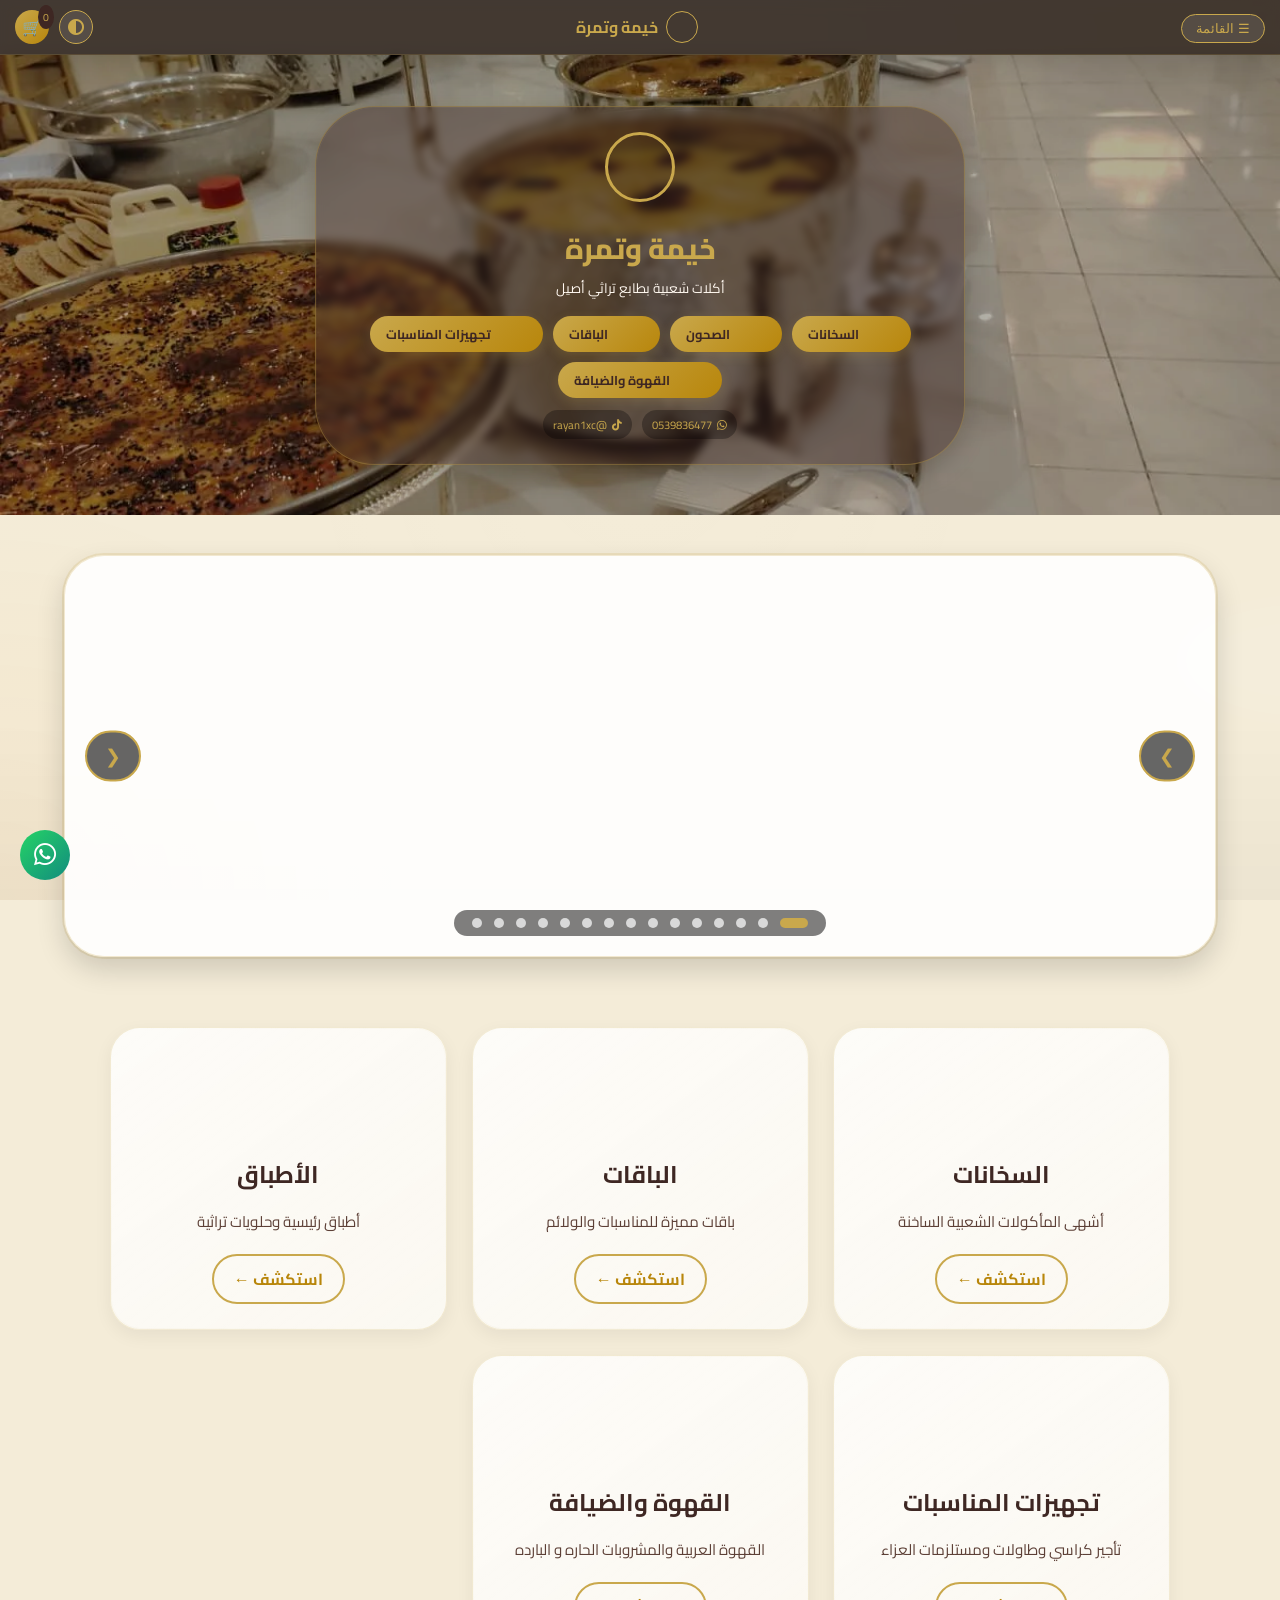
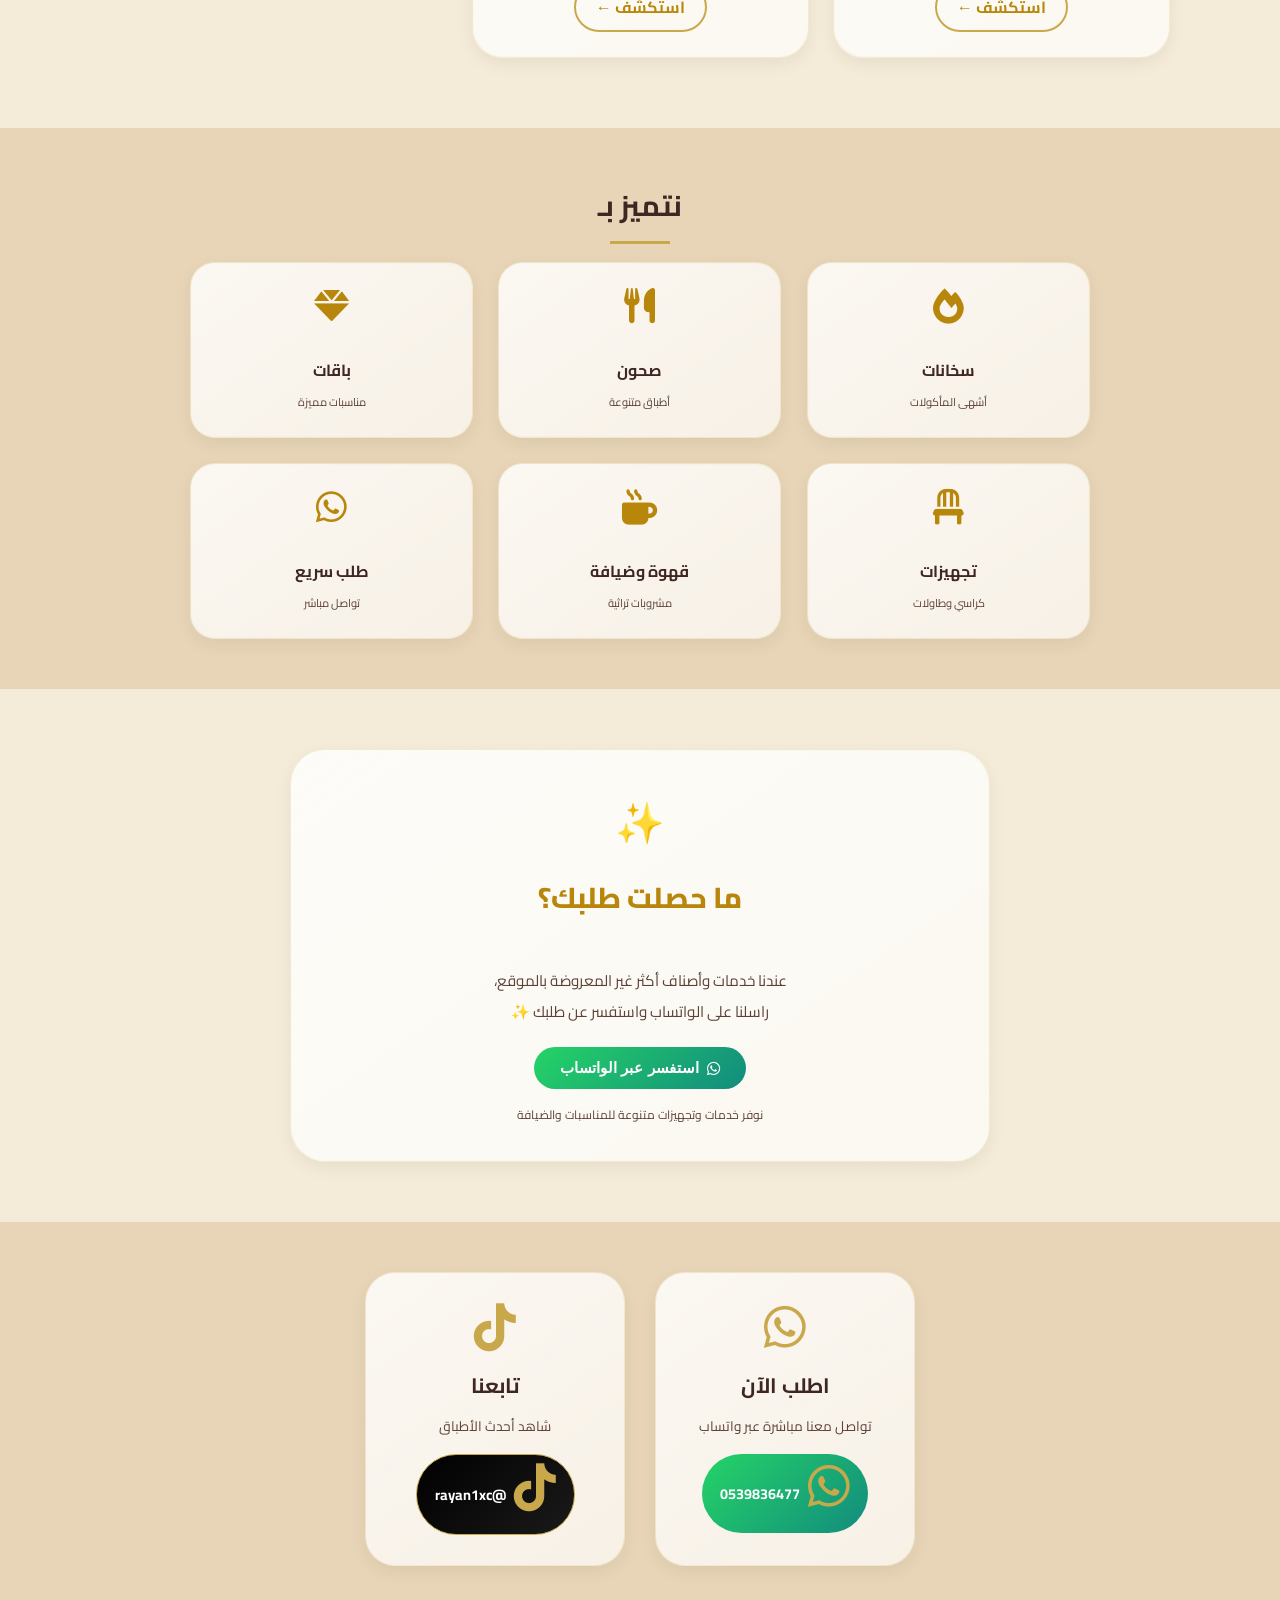
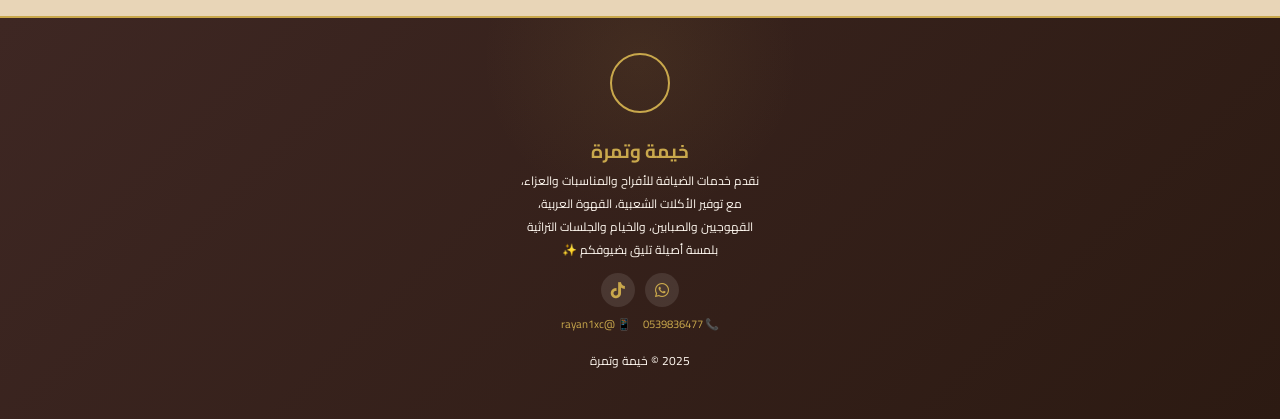
<file: index.html>
<!DOCTYPE html>
<html lang="ar" dir="rtl">
<head>
    <meta charset="UTF-8">
    <meta name="viewport" content="width=device-width, initial-scale=1.0, user-scalable=yes, viewport-fit=cover">
    <title>خيمة وتمرة | أكلات تراثية أصيلة</title>
    <link rel="preload" as="image" href="images/logo.webp">
    <link rel="stylesheet" href="style.css">
    <link href="https://fonts.googleapis.com/css2?family=Cairo:wght@400;500;600;700;800&display=swap" rel="stylesheet">
    <link rel="stylesheet" href="https://cdnjs.cloudflare.com/ajax/libs/font-awesome/6.0.0-beta3/css/all.min.css">
</head>
<body>
    <!-- Fog layer -->
    <div class="fog-layer"></div>

    <div class="cloud cloud-1"></div>
    <div class="cloud cloud-2"></div>
    <div class="cloud cloud-3"></div>

    <a href="https://wa.me/966539836477" class="whatsapp-float" target="_blank">
        <i class="fab fa-whatsapp"></i>
    </a>

    <nav class="navbar">
        <div class="nav-container">
            <div class="logo" onclick="location.href='index.html'">
                <img src="images/logo.webp" alt="شعار خيمة وتمرة" class="logo-img" loading="lazy" decoding="async">
                <span class="logo-text">خيمة وتمرة</span>
            </div>
            <div class="dropdown">
                <button class="dropbtn">☰ القائمة</button>
                <div class="dropdown-content">
                    <a href="index.html" class="active">🏠 الرئيسية</a>
                    <a href="sakhanat.html"><img src="images/sakhanat-icon.webp" class="dropdown-icon" loading="lazy" decoding="async" onerror="this.style.display='none'"> السخانات</a>
                    <a href="sohon.html"><img src="images/sohon-icon.webp" class="dropdown-icon" loading="lazy" decoding="async" onerror="this.style.display='none'"> الصحون</a>
                    <a href="packages.html"><img src="images/packages-icon.webp" class="dropdown-icon" loading="lazy" decoding="async" onerror="this.style.display='none'"> الباقات</a>
                    <a href="events.html"><img src="images/events-icon.webp" class="dropdown-icon" loading="lazy" decoding="async" onerror="this.style.display='none'"> تجهيزات المناسبات</a>
                    <a href="beverages.html"><img src="images/beverages-icon.webp" class="dropdown-icon" loading="lazy" decoding="async" onerror="this.style.display='none'"> القهوة والضيافة</a>
                </div>
            </div>
            <div class="nav-actions">
                <div class="theme-toggle" onclick="toggleTheme()"><i class="fas fa-circle-half-stroke"></i></div>
                <div class="nav-cart" onclick="toggleCart()">🛒 <span id="cartCountNav">0</span></div>
            </div>
        </div>
    </nav>

    <div class="hero-section">
        <div class="hero-bg-slider">
            <div class="hero-bg-slide" style="background-image: url('images/slide (1).webp');"></div>
            <div class="hero-bg-slide" style="background-image: url('images/slide (2).webp');"></div>
            <div class="hero-bg-slide" style="background-image: url('images/slide (3).webp');"></div>
            <div class="hero-bg-slide" style="background-image: url('images/slide (4).webp');"></div>
            <div class="hero-bg-slide" style="background-image: url('images/slide (5).webp');"></div>
            <div class="hero-bg-slide" style="background-image: url('images/slide (6).webp');"></div>
            <div class="hero-bg-slide" style="background-image: url('images/slide (7).webp');"></div>
            <div class="hero-bg-slide" style="background-image: url('images/slide (11).webp');"></div>
            <div class="hero-bg-slide" style="background-image: url('images/مباشرين ومباشرات (3).webp');"></div>
            <div class="hero-bg-slide" style="background-image: url('images/slide (12).webp');"></div>
            <div class="hero-bg-slide" style="background-image: url('images/كراسي ملبسه و بدون (1).webp');"></div>
            <div class="hero-bg-slide" style="background-image: url('images/slide (8).webp');"></div>
            <div class="hero-bg-slide" style="background-image: url('images/slide (10).webp');"></div>
            <div class="hero-bg-slide" style="background-image: url('images/slide (13).webp');"></div>
            <div class="hero-bg-slide" style="background-image: url('images/slide (9).webp');"></div>
        </div>
        <div class="hero-overlay-light"></div>
        <div class="hero-content">
            <!-- كرات ضوئية وجسيمات -->
            <div class="light-orb one"></div>
            <div class="light-orb two"></div>
            <div class="particles">
                <span style="left:10%; animation-duration:12s;"></span>
                <span style="left:30%; animation-duration:18s;"></span>
                <span style="left:50%; animation-duration:15s;"></span>
                <span style="left:70%; animation-duration:20s;"></span>
                <span style="left:90%; animation-duration:14s;"></span>
            </div>
            <img src="images/logo.webp" alt="خيمة وتمرة" class="hero-logo" loading="lazy" decoding="async">
            <h1 class="hero-title">خيمة وتمرة</h1>
            <p class="hero-subtitle">أكلات شعبية بطابع تراثي أصيل</p>
            <div class="hero-buttons">
                <a href="sakhanat.html" class="hero-btn primary gold-shine"><img src="images/sakhanat-icon.webp" class="btn-icon" loading="lazy" decoding="async" onerror="this.style.display='none'"> السخانات</a>
                <a href="sohon.html" class="hero-btn primary gold-shine"><img src="images/sohon-icon.webp" class="btn-icon" loading="lazy" decoding="async" onerror="this.style.display='none'"> الصحون</a>
                <a href="packages.html" class="hero-btn primary gold-shine"><img src="images/packages-icon.webp" class="btn-icon" loading="lazy" decoding="async" onerror="this.style.display='none'"> الباقات</a>
                <a href="events.html" class="hero-btn primary gold-shine"><img src="images/events-icon.webp" class="btn-icon" loading="lazy" decoding="async" onerror="this.style.display='none'"> تجهيزات المناسبات</a>
                <a href="beverages.html" class="hero-btn primary gold-shine"><img src="images/beverages-icon.webp" class="btn-icon" loading="lazy" decoding="async" onerror="this.style.display='none'"> القهوة والضيافة</a>
            </div>
            <div class="contact-info">
                <a href="https://wa.me/966539836477" class="contact-link" target="_blank"><i class="fab fa-whatsapp"></i> 0539836477</a>
                <a href="https://www.tiktok.com/@rayan1xc" class="contact-link" target="_blank"><i class="fab fa-tiktok"></i> @rayan1xc</a>
            </div>
        </div>
    </div>

    <div class="slider-container">
        <div class="slider-images">
            <div class="slider-frame">
                <img src="images/slide (1).webp" alt="خيمة وتمرة" loading="lazy" decoding="async"><img src="images/slide (2).webp" alt="خيمة وتمرة" loading="lazy" decoding="async"><img src="images/slide (3).webp" alt="خيمة وتمرة" loading="lazy" decoding="async">
                <img src="images/slide (4).webp" alt="خيمة وتمرة" loading="lazy" decoding="async"><img src="images/slide (5).webp" alt="خيمة وتمرة" loading="lazy" decoding="async"><img src="images/slide (6).webp" alt="خيمة وتمرة" loading="lazy" decoding="async">
                <img src="images/slide (7).webp" alt="خيمة وتمرة" loading="lazy" decoding="async">
                <img src="images/مباشرين ومباشرات (3).webp" alt="خيمة وتمرة" loading="lazy" decoding="async">
                <img src="images/slide (11).webp" alt="خيمة وتمرة" loading="lazy" decoding="async"><img src="images/slide (12).webp" alt="خيمة وتمرة" loading="lazy" decoding="async"><img src="images/كراسي ملبسه و بدون (1).webp" alt="خيمة وتمرة" loading="lazy" decoding="async">
                <img src="images/slide (8).webp" alt="خيمة وتمرة" loading="lazy" decoding="async"><img src="images/slide (10).webp" alt="خيمة وتمرة" loading="lazy" decoding="async">
                <img src="images/slide (13).webp" alt="خيمة وتمرة" loading="lazy" decoding="async"><img src="images/slide (9).webp" alt="خيمة وتمرة" loading="lazy" decoding="async">
            </div>
        </div>
        <button class="slider-btn prev" onclick="prevImage()">❮</button>
        <button class="slider-btn next" onclick="nextImage()">❯</button>
        <div class="slider-dots" id="sliderDots"></div>
    </div>

    <div class="home-menu-grid">
        <div class="menu-card reveal" onclick="location.href='sakhanat.html'">
            <div class="menu-icon"><img src="images/sakhanat-icon.webp" alt="سخانات" loading="lazy" decoding="async" onerror="this.style.display='none'"></div>
            <h3>السخانات</h3>
            <p>أشهى المأكولات الشعبية الساخنة</p>
            <span>استكشف ←</span>
        </div>
        <div class="menu-card reveal" onclick="location.href='packages.html'">
            <div class="menu-icon"><img src="images/packages-icon.webp" alt="باقات" loading="lazy" decoding="async" onerror="this.style.display='none'"></div>
            <h3>الباقات</h3>
            <p>باقات مميزة للمناسبات والولائم</p>
            <span>استكشف ←</span>
        </div>
        <div class="menu-card reveal" onclick="location.href='sohon.html'">
            <div class="menu-icon"><img src="images/sohon-icon.webp" alt="أطباق" loading="lazy" decoding="async" onerror="this.style.display='none'"></div>
            <h3>الأطباق</h3>
            <p>أطباق رئيسية وحلويات تراثية</p>
            <span>استكشف ←</span>
        </div>
        <div class="menu-card reveal" onclick="location.href='events.html'">
            <div class="menu-icon"><img src="images/events-icon.webp" alt="تجهيزات" loading="lazy" decoding="async" onerror="this.style.display='none'"></div>
            <h3>تجهيزات المناسبات</h3>
            <p>تأجير كراسي وطاولات ومستلزمات العزاء</p>
            <span>استكشف ←</span>
        </div>
        <div class="menu-card reveal" onclick="location.href='beverages.html'">
            <div class="menu-icon"><img src="images/beverages-icon.webp" alt="قهوة" loading="lazy" decoding="async" onerror="this.style.display='none'"></div>
            <h3>القهوة والضيافة</h3>
            <p>القهوة العربية والمشروبات الحاره و البارده</p>
            <span>استكشف ←</span>
        </div>
    </div>

    <div class="features">
        <h2>نتميز بـ</h2>
        <div class="features-grid">
            <div class="feature reveal" onclick="location.href='sakhanat.html'"><i class="fas fa-fire"></i><h4>سخانات</h4><p>أشهى المأكولات</p></div>
            <div class="feature reveal" onclick="location.href='sohon.html'"><i class="fas fa-utensils"></i><h4>صحون</h4><p>أطباق متنوعة</p></div>
            <div class="feature reveal" onclick="location.href='packages.html'"><i class="fas fa-gem"></i><h4>باقات</h4><p>مناسبات مميزة</p></div>
            <div class="feature reveal" onclick="location.href='events.html'"><i class="fas fa-chair"></i><h4>تجهيزات</h4><p>كراسي وطاولات</p></div>
            <div class="feature reveal" onclick="location.href='beverages.html'"><i class="fas fa-mug-hot"></i><h4>قهوة وضيافة</h4><p>مشروبات تراثية</p></div>
            <div class="feature reveal" onclick="window.open('https://wa.me/966539836477','_blank')"><i class="fab fa-whatsapp"></i><h4>طلب سريع</h4><p>تواصل مباشر</p></div>
        </div>
    </div>

    <!-- قسم ما حصلت طلبك؟ -->
    <div class="missing-request-section reveal">
        <div class="missing-request-content">
            <div class="missing-icon">✨</div>
            <h3>ما حصلت طلبك؟</h3>
            <p>
            عندنا خدمات وأصناف أكثر غير المعروضة بالموقع،
            راسلنا على الواتساب واستفسر عن طلبك ✨
            </p>
            <button class="btn-inquiry gold-shine" onclick="sendInquiry()">
                <i class="fab fa-whatsapp"></i>
                استفسر عبر الواتساب
            </button>
            <span class="missing-note">
            نوفر خدمات وتجهيزات متنوعة للمناسبات والضيافة
            </span>
        </div>
    </div>

    <div class="contact-section">
        <div class="contact-card reveal"><i class="fab fa-whatsapp"></i><h3>اطلب الآن</h3><p>تواصل معنا مباشرة عبر واتساب</p><a href="https://wa.me/966539836477" class="btn-whatsapp" target="_blank"><i class="fab fa-whatsapp"></i> 0539836477</a></div>
        <div class="contact-card reveal"><i class="fab fa-tiktok"></i><h3>تابعنا</h3><p>شاهد أحدث الأطباق</p><a href="https://www.tiktok.com/@rayan1xc" class="btn-tiktok" target="_blank"><i class="fab fa-tiktok"></i> @rayan1xc</a></div>
    </div>

    <footer class="footer">
        <div class="footer-content">
            <img src="images/logo.webp" alt="خيمة وتمرة" class="footer-logo" loading="lazy" decoding="async">
            <h3>خيمة وتمرة</h3>
            <p>نقدم خدمات الضيافة للأفراح والمناسبات والعزاء،
            مع توفير الأكلات الشعبية، القهوة العربية،
            القهوجيين والصبابين، والخيام والجلسات التراثية
            بلمسة أصيلة تليق بضيوفكم ✨</p>
            <div class="footer-social"><a href="https://wa.me/966539836477" target="_blank"><i class="fab fa-whatsapp"></i></a><a href="https://www.tiktok.com/@rayan1xc" target="_blank"><i class="fab fa-tiktok"></i></a></div>
            <div class="footer-links"><a href="https://wa.me/966539836477" target="_blank">📞 0539836477</a><a href="https://www.tiktok.com/@rayan1xc" target="_blank">📱 @rayan1xc</a></div>
            <p class="copyright">2025 © خيمة وتمرة</p>
        </div>
    </footer>

    <div id="cartSidebar" class="cart-sidebar">
        <div class="cart-header"><h3>🛒 سلة مشترياتي</h3><span class="close-cart" onclick="toggleCart()">✖</span></div>
        <div id="cartItemsList" class="cart-items"></div>
        <div id="cartTotal" class="cart-total"></div>
        <button onclick="sendOrder()" class="btn-checkout">📲 تأكيد الطلب</button>
    </div>
    <div id="cartOverlay" class="cart-overlay" onclick="toggleCart()"></div>

    <script src="script.js"></script>
    <script>
        if(typeof updateCartDisplay === 'function') updateCartDisplay();
        let bgIndex=0, bgSlides=document.querySelectorAll('.hero-bg-slide'), totalBg=bgSlides.length;
        function showBgSlide(i){bgSlides.forEach((s,idx)=>s.classList.toggle('active',idx===i));}
        function nextBgSlide(){bgIndex=(bgIndex+1)%totalBg; showBgSlide(bgIndex);}
        showBgSlide(0); setInterval(nextBgSlide,5000);
        let idx=0, imgs=document.querySelectorAll('.slider-frame img'), totalImgs=imgs.length, dotsDiv=document.getElementById('sliderDots');
        function showImg(i){
            imgs.forEach((img,ind)=>img.style.display=ind===i?'block':'none');
            document.querySelectorAll('.dot').forEach((d,ind)=>d.classList.toggle('active',ind===i));
        }
        window.prevImage=function(){idx=(idx-1+totalImgs)%totalImgs; showImg(idx);};
        window.nextImage=function(){idx=(idx+1)%totalImgs; showImg(idx);};
        for(let i=0;i<totalImgs;i++){
            let d=document.createElement('div');
            d.classList.add('dot');
            if(i===0)d.classList.add('active');
            d.onclick=(function(i){return function(){idx=i; showImg(i);};})(i);
            dotsDiv.appendChild(d);
        }
        showImg(0); setInterval(window.nextImage,5000);
    </script>
</body>
</html>
</file>
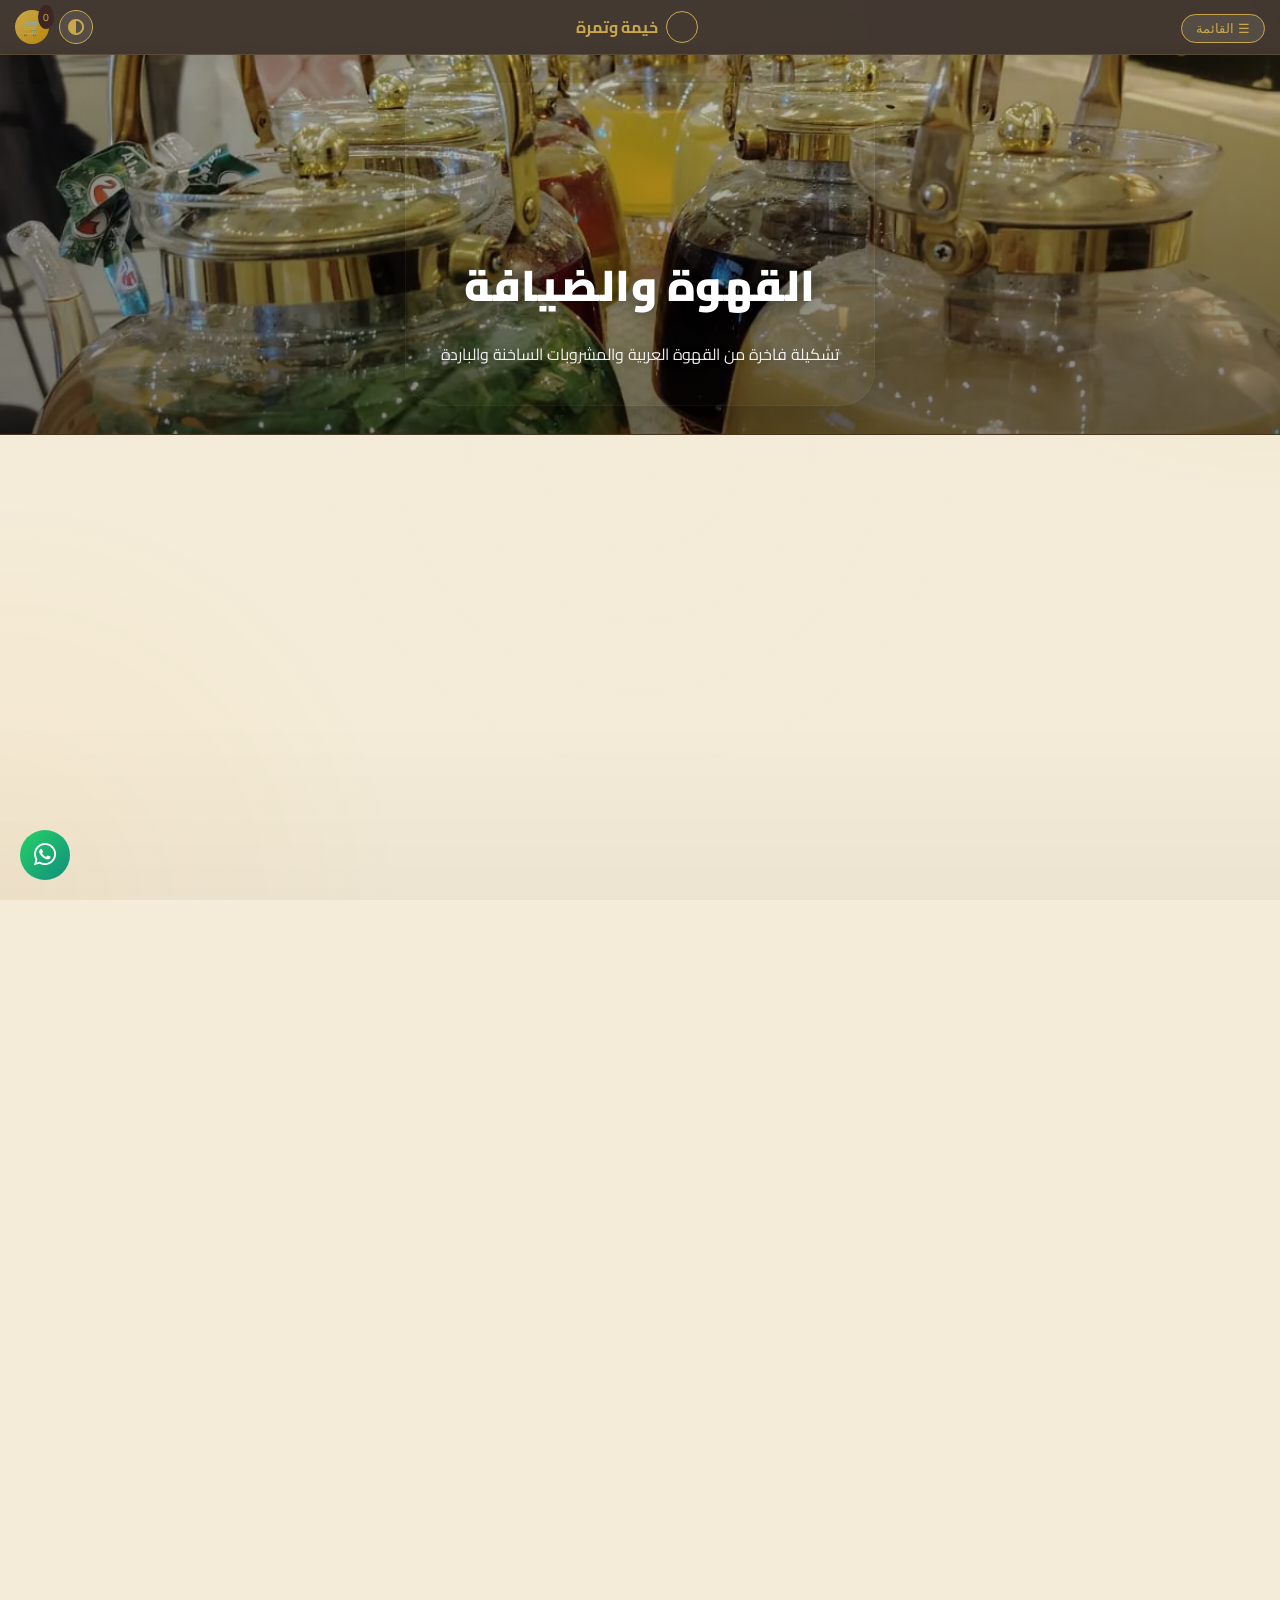
<file: beverages.html>
<!DOCTYPE html>
<html lang="ar" dir="rtl">
<head>
    <meta charset="UTF-8">
    <meta name="viewport" content="width=device-width, initial-scale=1.0, user-scalable=yes, viewport-fit=cover">
    <title>خيمة وتمرة - القهوة العربية والضيافة</title>
    <link rel="preload" as="image" href="images/logo.webp">
    <link rel="stylesheet" href="style.css">
    <link href="https://fonts.googleapis.com/css2?family=Cairo:wght@400;500;600;700;800&display=swap" rel="stylesheet">
    <link rel="stylesheet" href="https://cdnjs.cloudflare.com/ajax/libs/font-awesome/6.0.0-beta3/css/all.min.css">
</head>
<body>
    <div class="fog-layer"></div>
    <a href="https://wa.me/966539836477" class="whatsapp-float" target="_blank"><i class="fab fa-whatsapp"></i></a>

    <nav class="navbar">
        <div class="nav-container">
            <div class="logo" onclick="location.href='index.html'">
                <img src="images/logo.webp" class="logo-img" loading="lazy" decoding="async">
                <span class="logo-text">خيمة وتمرة</span>
            </div>
            <div class="dropdown">
                <button class="dropbtn">☰ القائمة</button>
                <div class="dropdown-content">
                    <a href="index.html">🏠 الرئيسية</a>
                    <a href="sakhanat.html"><img src="images/sakhanat-icon.webp" class="dropdown-icon" loading="lazy" decoding="async" onerror="this.style.display='none'"> السخانات</a>
                    <a href="sohon.html"><img src="images/sohon-icon.webp" class="dropdown-icon" loading="lazy" decoding="async" onerror="this.style.display='none'"> الصحون</a>
                    <a href="packages.html"><img src="images/packages-icon.webp" class="dropdown-icon" loading="lazy" decoding="async" onerror="this.style.display='none'"> الباقات</a>
                    <a href="events.html"><img src="images/events-icon.webp" class="dropdown-icon" loading="lazy" decoding="async" onerror="this.style.display='none'"> تجهيزات المناسبات</a>
                    <a href="beverages.html" class="active"><img src="images/beverages-icon.webp" class="dropdown-icon" loading="lazy" decoding="async" onerror="this.style.display='none'"> القهوة والضيافة</a>
                </div>
            </div>
            <div class="nav-actions">
                <div class="theme-toggle" onclick="toggleTheme()"><i class="fas fa-circle-half-stroke"></i></div>
                <div class="nav-cart" onclick="toggleCart()">🛒 <span id="cartCountNav">0</span></div>
            </div>
        </div>
    </nav>

    <div class="page-banner beverages-banner">
        <div class="banner-bg-slider">
            <div class="banner-bg-slide active" style="background-image: url('images/slide (4).webp');"></div>
            <div class="banner-bg-slide" style="background-image: url('images/slide (10).webp');"></div>
            <div class="banner-bg-slide" style="background-image: url('images/slide (12).webp');"></div>
            <div class="banner-bg-slide" style="background-image: url('images/slide (13).webp');"></div>
        </div>
        <div class="banner-overlay"></div>
        <div class="banner-content">
            <div class="light-orb one"></div>
            <div class="light-orb two"></div>
            <div class="particles">
                <span style="left:10%; animation-duration:12s;"></span>
                <span style="left:30%; animation-duration:18s;"></span>
                <span style="left:50%; animation-duration:15s;"></span>
                <span style="left:70%; animation-duration:20s;"></span>
                <span style="left:90%; animation-duration:14s;"></span>
            </div>
            <img src="images/beverages-icon.webp" class="banner-icon" loading="lazy" decoding="async" onerror="this.style.display='none'">
            <h1>القهوة والضيافة</h1>
            <p>تشكيلة فاخرة من القهوة العربية والمشروبات الساخنة والباردة</p>
        </div>
    </div>

    <div id="productsGrid" class="products-grid"></div>

    <div class="missing-request-section reveal">
        <div class="missing-request-content">
            <div class="missing-icon">✨</div>
            <h3>ما حصلت طلبك؟</h3>
            <p>
            عندنا خدمات وأصناف أكثر غير المعروضة بالموقع،
            راسلنا على الواتساب واستفسر عن طلبك ✨
            </p>
            <button class="btn-inquiry gold-shine" onclick="sendInquiry()">
                <i class="fab fa-whatsapp"></i>
                استفسر عبر الواتساب
            </button>
            <span class="missing-note">
            نوفر خدمات وتجهيزات متنوعة للمناسبات والضيافة
            </span>
        </div>
    </div>

    <div class="contact-section">
        <div class="contact-card reveal"><i class="fab fa-whatsapp"></i><h3>اطلب الآن</h3><p>تواصل معنا مباشرة عبر واتساب</p><a href="https://wa.me/966539836477" class="btn-whatsapp" target="_blank"><i class="fab fa-whatsapp"></i> 0539836477</a></div>
        <div class="contact-card reveal"><i class="fab fa-tiktok"></i><h3>تابعنا</h3><p>شاهد أحدث الوصفات والأطباق</p><a href="https://www.tiktok.com/@rayan1xc" class="btn-tiktok" target="_blank"><i class="fab fa-tiktok"></i> @rayan1xc</a></div>
    </div>

    <footer class="footer">
        <div class="footer-content">
            <img src="images/logo.webp" alt="خيمة وتمرة" class="footer-logo" loading="lazy" decoding="async">
            <h3>خيمة وتمرة</h3>
            <p>نقدم خدمات الضيافة للأفراح والمناسبات والعزاء،
            مع توفير الأكلات الشعبية، القهوة العربية،
            القهوجيين والصبابين، والخيام والجلسات التراثية
            بلمسة أصيلة تليق بضيوفكم ✨</p>
            <div class="footer-social"><a href="https://wa.me/966539836477" target="_blank"><i class="fab fa-whatsapp"></i></a><a href="https://www.tiktok.com/@rayan1xc" target="_blank"><i class="fab fa-tiktok"></i></a></div>
            <div class="footer-links"><a href="https://wa.me/966539836477" target="_blank">📞 0539836477</a><a href="https://www.tiktok.com/@rayan1xc" target="_blank">📱 @rayan1xc</a></div>
            <p class="copyright">2025 © خيمة وتمرة</p>
        </div>
    </footer>

    <div id="detailsModal" class="modal"><div class="modal-content"><span class="close-modal" onclick="closeModal()">&times;</span><div id="modalDetails"></div></div></div>
    <div id="cartSidebar" class="cart-sidebar"><div class="cart-header"><h3>🛒 سلة مشترياتي</h3><span class="close-cart" onclick="toggleCart()">✖</span></div><div id="cartItemsList" class="cart-items"></div><div id="cartTotal" class="cart-total"></div><button onclick="sendOrder()" class="btn-checkout">📲 تأكيد الطلب</button></div>
    <div id="cartOverlay" class="cart-overlay" onclick="toggleCart()"></div>

    <script src="script.js"></script>
    <script>
        displayProductsByType('beverages');
        let bannerIndex = 0;
        const bannerSlides = document.querySelectorAll('.banner-bg-slide');
        const totalBannerSlides = bannerSlides.length;
        function showBannerSlide(i) { bannerSlides.forEach((s, idx) => s.classList.toggle('active', idx === i)); }
        function nextBannerSlide() { bannerIndex = (bannerIndex + 1) % totalBannerSlides; showBannerSlide(bannerIndex); }
        showBannerSlide(0);
        setInterval(nextBannerSlide, 4000);
    </script>
</body>
</html>
</file>
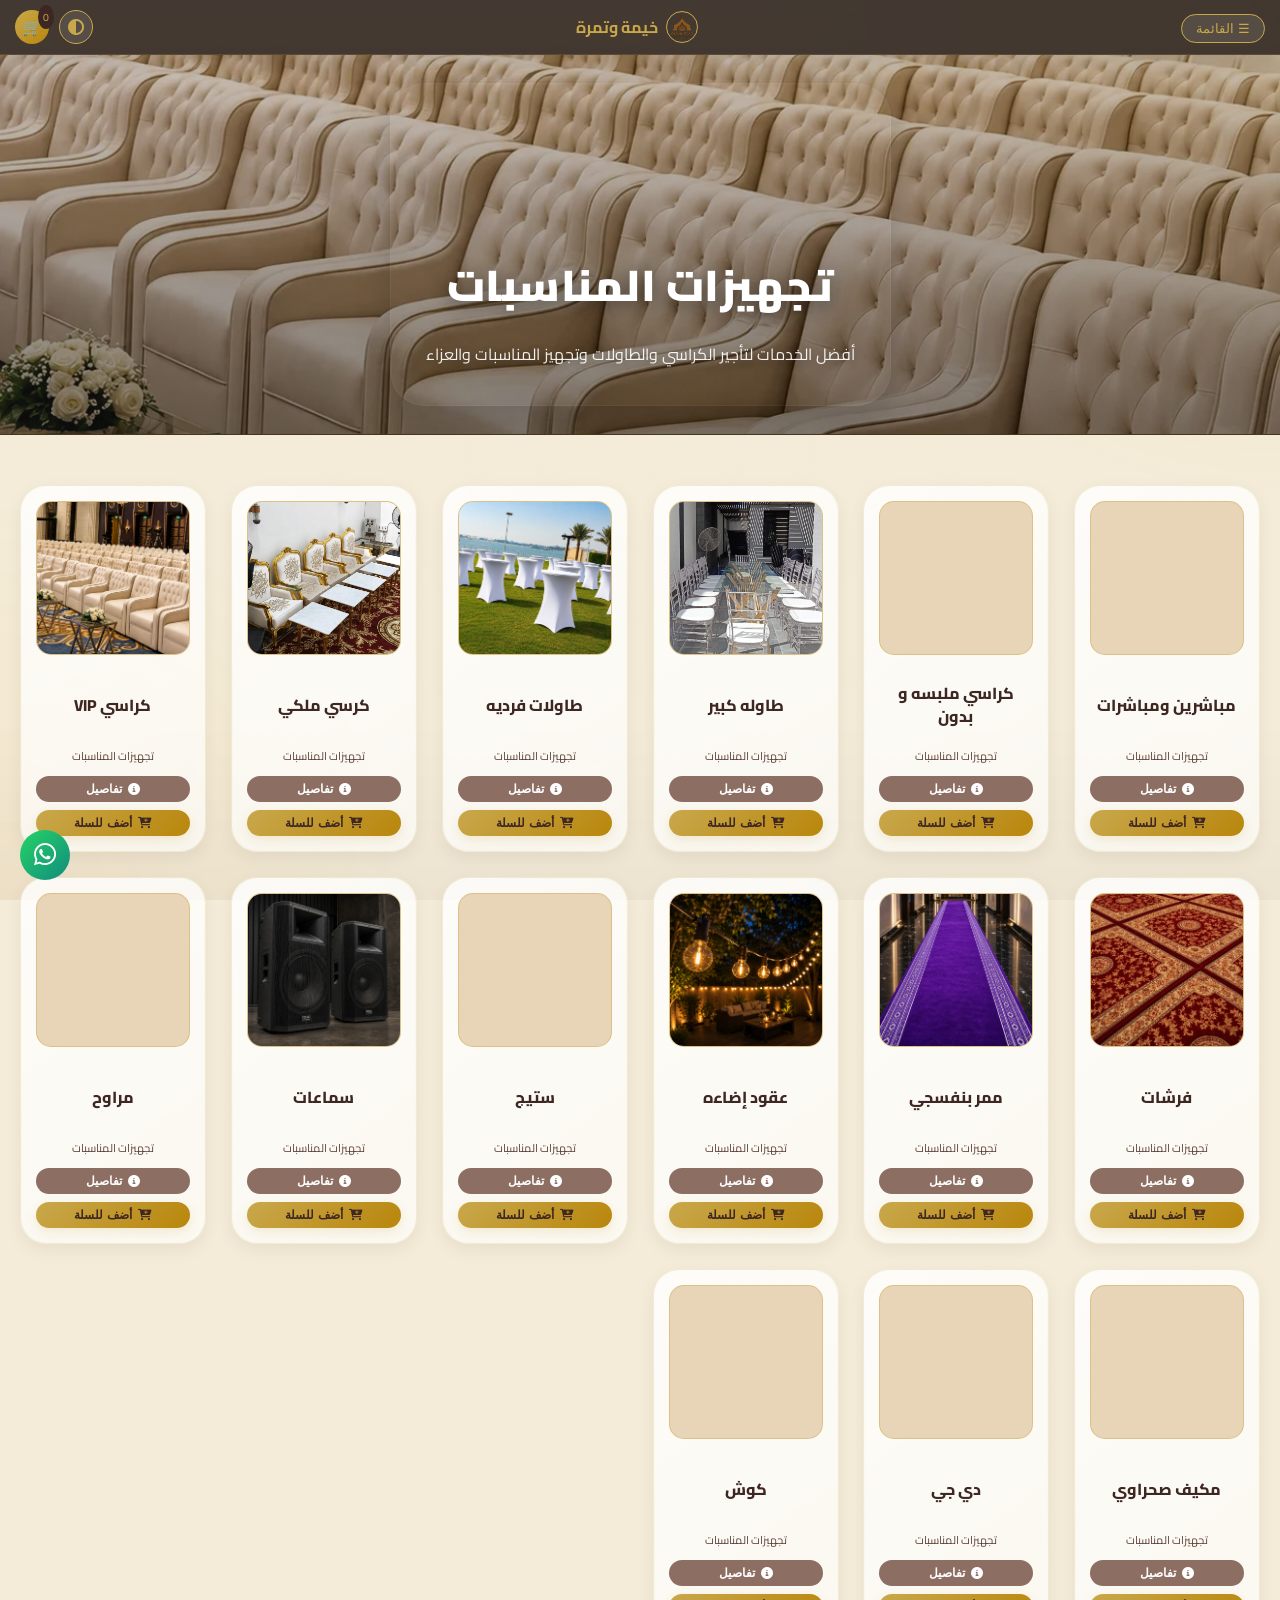
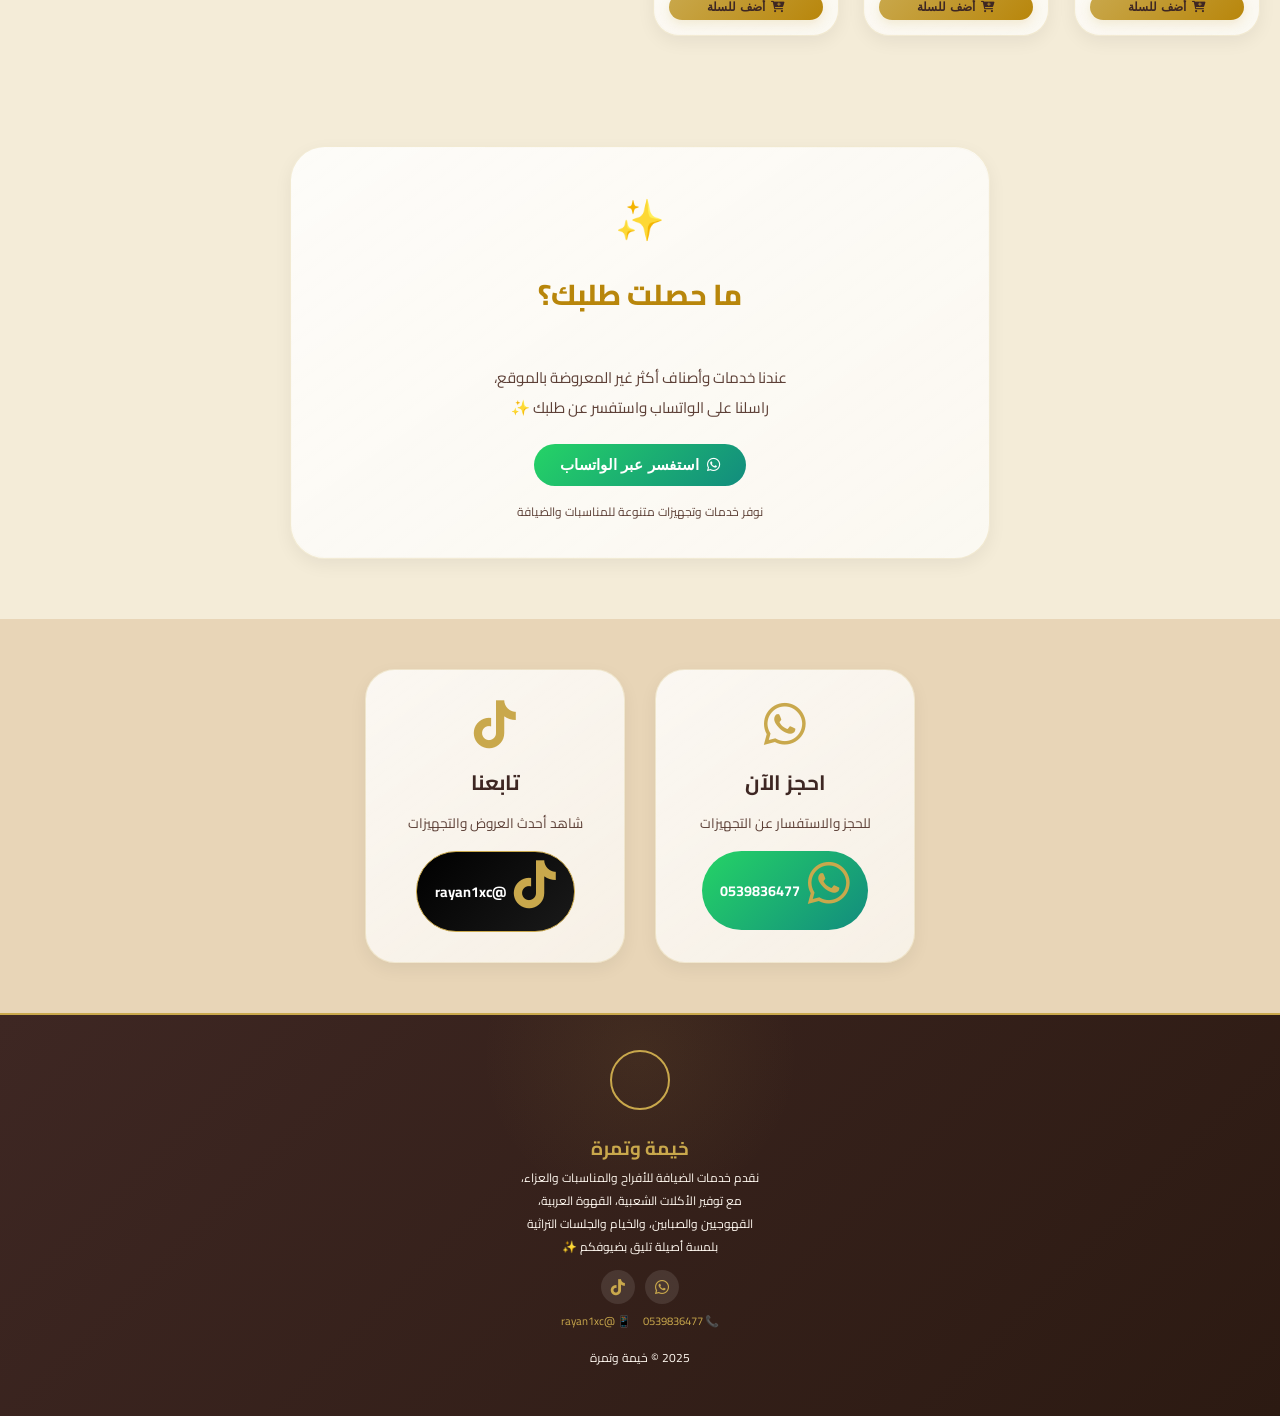
<file: events.html>
<!DOCTYPE html>
<html lang="ar" dir="rtl">
<head>
    <meta charset="UTF-8">
    <meta name="viewport" content="width=device-width, initial-scale=1.0, user-scalable=yes, viewport-fit=cover">
    <title>خيمة وتمرة - تجهيزات المناسبات</title>
    <link rel="preload" as="image" href="images/logo.webp">
    <link rel="stylesheet" href="style.css">
    <link href="https://fonts.googleapis.com/css2?family=Cairo:wght@400;500;600;700;800&display=swap" rel="stylesheet">
    <link rel="stylesheet" href="https://cdnjs.cloudflare.com/ajax/libs/font-awesome/6.0.0-beta3/css/all.min.css">
</head>
<body>
    <div class="fog-layer"></div>
    <a href="https://wa.me/966539836477" class="whatsapp-float" target="_blank"><i class="fab fa-whatsapp"></i></a>

    <nav class="navbar">
        <div class="nav-container">
            <div class="logo" onclick="location.href='index.html'">
                <img src="images/logo.webp" class="logo-img" loading="lazy" decoding="async">
                <span class="logo-text">خيمة وتمرة</span>
            </div>
            <div class="dropdown">
                <button class="dropbtn">☰ القائمة</button>
                <div class="dropdown-content">
                    <a href="index.html">🏠 الرئيسية</a>
                    <a href="sakhanat.html"><img src="images/sakhanat-icon.webp" class="dropdown-icon" loading="lazy" decoding="async" onerror="this.style.display='none'"> السخانات</a>
                    <a href="sohon.html"><img src="images/sohon-icon.webp" class="dropdown-icon" loading="lazy" decoding="async" onerror="this.style.display='none'"> الصحون</a>
                    <a href="packages.html"><img src="images/packages-icon.webp" class="dropdown-icon" loading="lazy" decoding="async" onerror="this.style.display='none'"> الباقات</a>
                    <a href="events.html" class="active"><img src="images/events-icon.webp" class="dropdown-icon" loading="lazy" decoding="async" onerror="this.style.display='none'"> تجهيزات المناسبات</a>
                    <a href="beverages.html"><img src="images/beverages-icon.webp" class="dropdown-icon" loading="lazy" decoding="async" onerror="this.style.display='none'"> القهوة والضيافة</a>
                </div>
            </div>
            <div class="nav-actions">
                <div class="theme-toggle" onclick="toggleTheme()"><i class="fas fa-circle-half-stroke"></i></div>
                <div class="nav-cart" onclick="toggleCart()">🛒 <span id="cartCountNav">0</span></div>
            </div>
        </div>
    </nav>

    <div class="page-banner events-banner">
        <div class="banner-bg-slider">
            <div class="banner-bg-slide active" style="background-image: url('images/مباشرين ومباشرات (3).webp');"></div>
            <div class="banner-bg-slide" style="background-image: url('images/كراسي vip (1).webp');"></div>
            <div class="banner-bg-slide" style="background-image: url('images/مباشرين ومباشرات (1).webp');"></div>
            <div class="banner-bg-slide" style="background-image: url('images/كراسي ملبسه و بدون (1).webp');"></div>
            <div class="banner-bg-slide" style="background-image: url('images/طاوله كبير.webp');"></div>
            <div class="banner-bg-slide" style="background-image: url('images/مباشرين ومباشرات (2).webp');"></div>
            <div class="banner-bg-slide" style="background-image: url('images/كراسي vip (2).webp');"></div>
            <div class="banner-bg-slide" style="background-image: url('images/slide (5).webp');"></div>
            <div class="banner-bg-slide" style="background-image: url('images/طاولات فردية.webp');"></div>
            <div class="banner-bg-slide" style="background-image: url('images/كراسي ملكي.webp');"></div>
            <div class="banner-bg-slide" style="background-image: url('images/كراسي ملبسه و بدون (2).webp');"></div>
            <div class="banner-bg-slide" style="background-image: url('images/ديجي DJ.webp');"></div>
        </div>
        <div class="banner-overlay"></div>
        <div class="banner-content">
            <div class="light-orb one"></div>
            <div class="light-orb two"></div>
            <div class="particles">
                <span style="left:10%; animation-duration:12s;"></span>
                <span style="left:30%; animation-duration:18s;"></span>
                <span style="left:50%; animation-duration:15s;"></span>
                <span style="left:70%; animation-duration:20s;"></span>
                <span style="left:90%; animation-duration:14s;"></span>
            </div>
            <img src="images/events-icon.webp" class="banner-icon" loading="lazy" decoding="async" onerror="this.style.display='none'">
            <h1>تجهيزات المناسبات</h1>
            <p>أفضل الخدمات لتأجير الكراسي والطاولات وتجهيز المناسبات والعزاء</p>
        </div>
    </div>

    <div id="productsGrid" class="products-grid"></div>

    <div class="missing-request-section reveal">
        <div class="missing-request-content">
            <div class="missing-icon">✨</div>
            <h3>ما حصلت طلبك؟</h3>
            <p>
            عندنا خدمات وأصناف أكثر غير المعروضة بالموقع،
            راسلنا على الواتساب واستفسر عن طلبك ✨
            </p>
            <button class="btn-inquiry gold-shine" onclick="sendInquiry()">
                <i class="fab fa-whatsapp"></i>
                استفسر عبر الواتساب
            </button>
            <span class="missing-note">
            نوفر خدمات وتجهيزات متنوعة للمناسبات والضيافة
            </span>
        </div>
    </div>

    <div class="contact-section">
        <div class="contact-card reveal"><i class="fab fa-whatsapp"></i><h3>احجز الآن</h3><p>للحجز والاستفسار عن التجهيزات</p><a href="https://wa.me/966539836477" class="btn-whatsapp" target="_blank"><i class="fab fa-whatsapp"></i> 0539836477</a></div>
        <div class="contact-card reveal"><i class="fab fa-tiktok"></i><h3>تابعنا</h3><p>شاهد أحدث العروض والتجهيزات</p><a href="https://www.tiktok.com/@rayan1xc" class="btn-tiktok" target="_blank"><i class="fab fa-tiktok"></i> @rayan1xc</a></div>
    </div>

    <footer class="footer">
        <div class="footer-content">
            <img src="images/logo.webp" alt="خيمة وتمرة" class="footer-logo" loading="lazy" decoding="async">
            <h3>خيمة وتمرة</h3>
            <p>نقدم خدمات الضيافة للأفراح والمناسبات والعزاء،
            مع توفير الأكلات الشعبية، القهوة العربية،
            القهوجيين والصبابين، والخيام والجلسات التراثية
            بلمسة أصيلة تليق بضيوفكم ✨</p>
            <div class="footer-social"><a href="https://wa.me/966539836477" target="_blank"><i class="fab fa-whatsapp"></i></a><a href="https://www.tiktok.com/@rayan1xc" target="_blank"><i class="fab fa-tiktok"></i></a></div>
            <div class="footer-links"><a href="https://wa.me/966539836477" target="_blank">📞 0539836477</a><a href="https://www.tiktok.com/@rayan1xc" target="_blank">📱 @rayan1xc</a></div>
            <p class="copyright">2025 © خيمة وتمرة</p>
        </div>
    </footer>

    <div id="detailsModal" class="modal"><div class="modal-content"><span class="close-modal" onclick="closeModal()">&times;</span><div id="modalDetails"></div></div></div>
    <div id="cartSidebar" class="cart-sidebar"><div class="cart-header"><h3>🛒 سلة مشترياتي</h3><span class="close-cart" onclick="toggleCart()">✖</span></div><div id="cartItemsList" class="cart-items"></div><div id="cartTotal" class="cart-total"></div><button onclick="sendOrder()" class="btn-checkout">📲 تأكيد الطلب</button></div>
    <div id="cartOverlay" class="cart-overlay" onclick="toggleCart()"></div>

    <script src="script.js"></script>
    <script>
        displayProductsByType('events');
        let bannerIndex = 0;
        const bannerSlides = document.querySelectorAll('.banner-bg-slide');
        const totalBannerSlides = bannerSlides.length;
        function showBannerSlide(i) { bannerSlides.forEach((s, idx) => s.classList.toggle('active', idx === i)); }
        function nextBannerSlide() { bannerIndex = (bannerIndex + 1) % totalBannerSlides; showBannerSlide(bannerIndex); }
        showBannerSlide(0);
        setInterval(nextBannerSlide, 2500);
    </script>
</body>
</html>
</file>
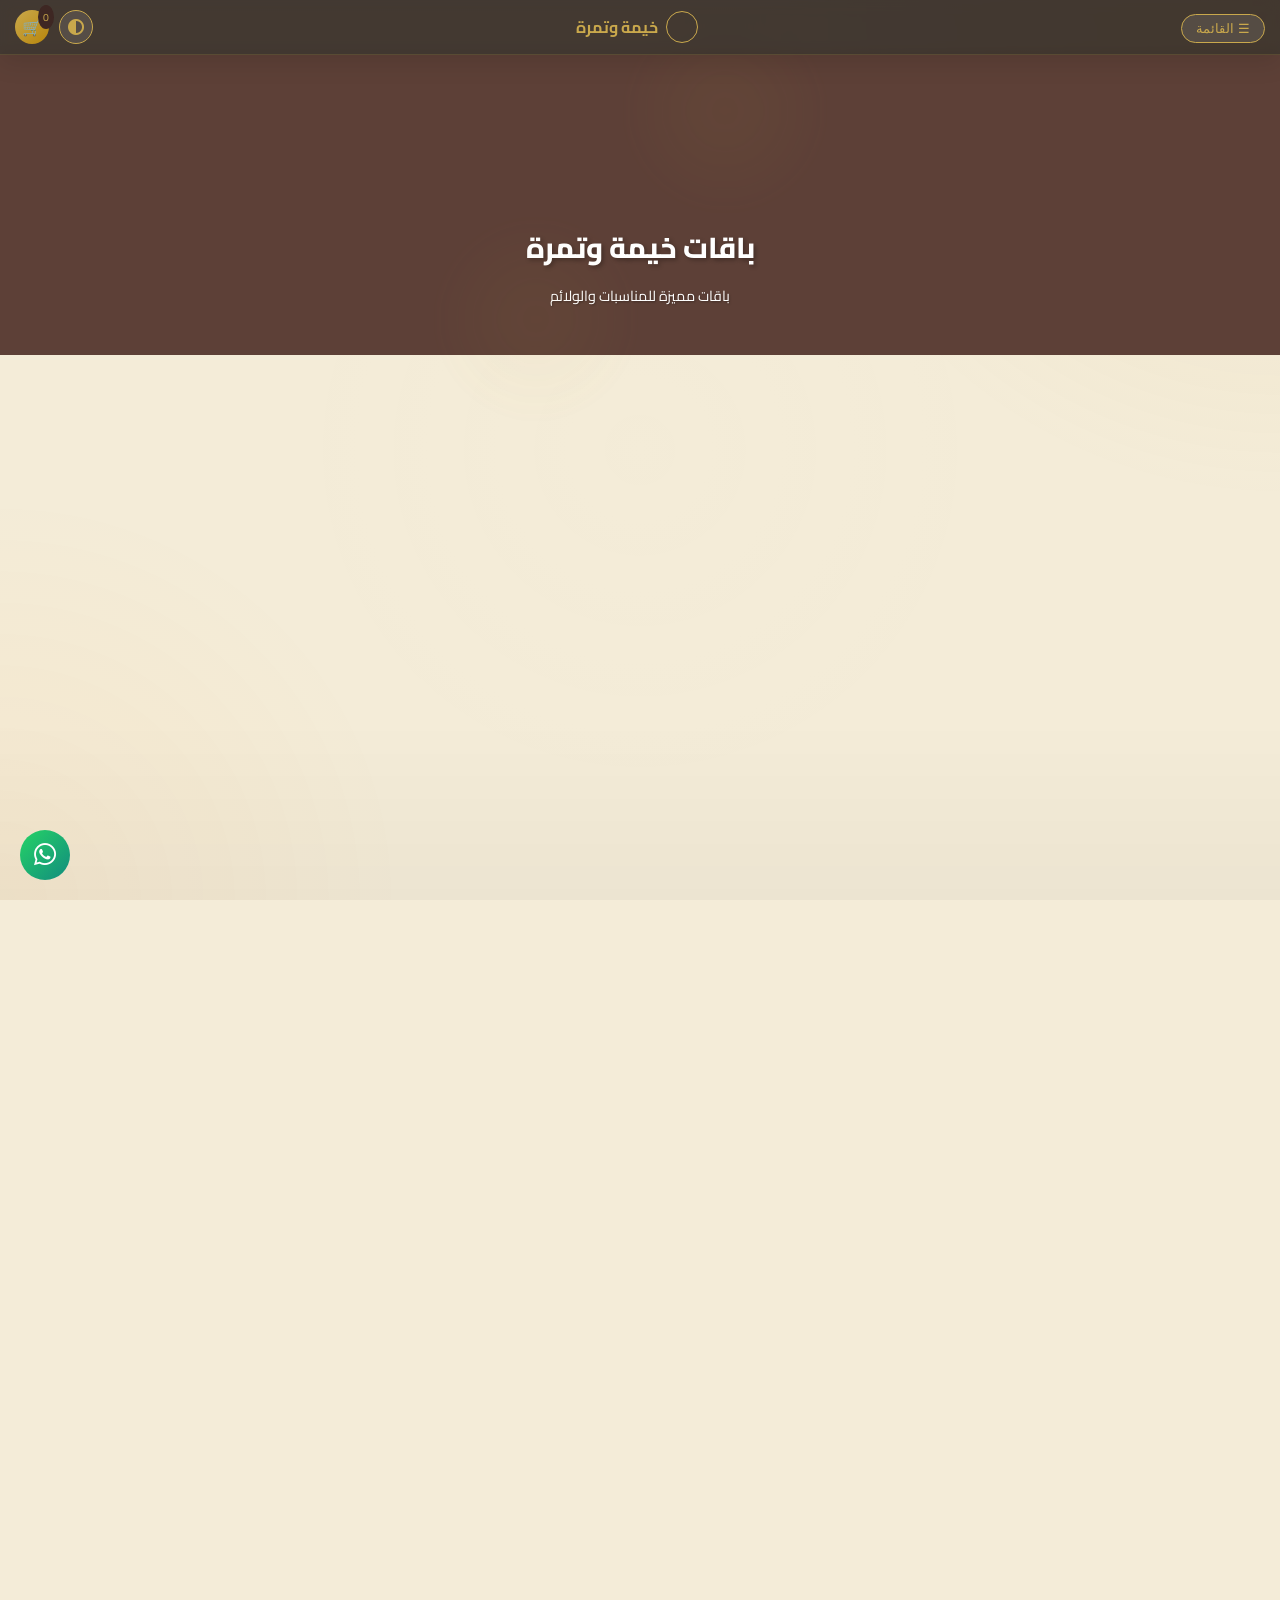
<file: packages.html>
<!DOCTYPE html>
<html lang="ar" dir="rtl">
<head>
    <meta charset="UTF-8">
    <meta name="viewport" content="width=device-width, initial-scale=1.0, user-scalable=yes, viewport-fit=cover">
    <title>خيمة وتمرة - الباقات</title>
    <link rel="preload" as="image" href="images/logo.webp">
    <link rel="stylesheet" href="style.css">
    <link href="https://fonts.googleapis.com/css2?family=Cairo:wght@400;500;600;700;800&display=swap" rel="stylesheet">
    <link rel="stylesheet" href="https://cdnjs.cloudflare.com/ajax/libs/font-awesome/6.0.0-beta3/css/all.min.css">
</head>
<body>
    <div class="fog-layer"></div>
    <a href="https://wa.me/966539836477" class="whatsapp-float" target="_blank"><i class="fab fa-whatsapp"></i></a>

    <nav class="navbar">
        <div class="nav-container">
            <div class="logo" onclick="location.href='index.html'">
                <img src="images/logo.webp" class="logo-img" loading="lazy" decoding="async">
                <span class="logo-text">خيمة وتمرة</span>
            </div>
            <div class="dropdown">
                <button class="dropbtn">☰ القائمة</button>
                <div class="dropdown-content">
                    <a href="index.html">🏠 الرئيسية</a>
                    <a href="sakhanat.html"><img src="images/sakhanat-icon.webp" class="dropdown-icon" loading="lazy" decoding="async" onerror="this.style.display='none'"> السخانات</a>
                    <a href="sohon.html"><img src="images/sohon-icon.webp" class="dropdown-icon" loading="lazy" decoding="async" onerror="this.style.display='none'"> الصحون</a>
                    <a href="packages.html" class="active"><img src="images/packages-icon.webp" class="dropdown-icon" loading="lazy" decoding="async" onerror="this.style.display='none'"> الباقات</a>
                    <a href="events.html"><img src="images/events-icon.webp" class="dropdown-icon" loading="lazy" decoding="async" onerror="this.style.display='none'"> تجهيزات المناسبات</a>
                    <a href="beverages.html"><img src="images/beverages-icon.webp" class="dropdown-icon" loading="lazy" decoding="async" onerror="this.style.display='none'"> القهوة والضيافة</a>
                </div>
            </div>
            <div class="nav-actions">
                <div class="theme-toggle" onclick="toggleTheme()"><i class="fas fa-circle-half-stroke"></i></div>
                <div class="nav-cart" onclick="toggleCart()">🛒 <span id="cartCountNav">0</span></div>
            </div>
        </div>
    </nav>

    <div class="page-banner packages-banner" style="background: #5d4037;">
        <div class="banner-content">
            <div class="light-orb one"></div>
            <div class="light-orb two"></div>
            <div class="particles">
                <span style="left:10%; animation-duration:12s;"></span>
                <span style="left:30%; animation-duration:18s;"></span>
                <span style="left:50%; animation-duration:15s;"></span>
                <span style="left:70%; animation-duration:20s;"></span>
                <span style="left:90%; animation-duration:14s;"></span>
            </div>
            <img src="images/packages-icon.webp" class="banner-icon" loading="lazy" decoding="async" onerror="this.style.display='none'">
            <h1>باقات خيمة وتمرة</h1>
            <p>باقات مميزة للمناسبات والولائم</p>
        </div>
    </div>

    <div class="packages-grid">
        <!-- الباقة الفضية -->
        <div class="package-card-modern silver reveal">
            <div class="package-header">
                <img src="images/silver-package.webp" class="package-image" loading="lazy" decoding="async" onerror="this.style.display='none'">
                <h2>الباقة الفضية</h2>
            </div>
            <div class="package-content">
                <div class="package-section"><h4><i class="fas fa-utensils"></i> الأكلات</h4><div class="package-tags">
                    <span>عريكة</span><span>مشغوثة</span><span>جريش احمر</span><span>جريش ابيض</span><span>مرقوق</span>
                    <span>مراصيع عادي</span><span>بنت الصحن</span><span>فته تمر</span><span>مرسه</span><span>مفتوت بالسمن والحليب</span>
                    <span>نخله تمر</span><span>معمول فاخر</span><span>خبزة المله</span><span>مفروكة بالسمن والعسل</span>
                </div></div>
                <div class="package-section"><h4><i class="fas fa-oil-can"></i> المستلزمات</h4><div class="package-tags"><span>سمن</span><span>عسل</span><span>ملاعق</span><span>صحون</span><span>ماء زمزم</span></div></div>
                <div class="package-section"><h4><i class="fas fa-user-check"></i> الخدمات</h4><div class="package-tags"><span>عامل خاص على الخيمة</span></div></div>
            </div>
            <div class="package-footer"><button class="btn-add-package gold-shine" onclick="addPackageToCart('الباقة الفضية')"><i class="fas fa-cart-plus"></i> أضف إلى السلة</button></div>
        </div>

        <!-- الباقة الذهبية -->
        <div class="package-card-modern gold reveal">
            <div class="package-header">
                <img src="images/gold-package.webp" class="package-image" loading="lazy" decoding="async" onerror="this.style.display='none'">
                <h2>الباقة الذهبية</h2>
            </div>
            <div class="package-content">
                <div class="package-section"><h4><i class="fas fa-utensils"></i> الأكلات</h4><div class="package-tags">
                    <span>عريكة</span><span>مشغوثة</span><span>جريش احمر</span><span>جريش ابيض</span><span>مرقوق</span>
                    <span>مراصيع عادي</span><span>مراصيع بالخضار</span><span>بنت الصحن</span><span>فته تمر</span><span>مرسه</span>
                    <span>حنيني</span><span>مفتوت بالسمن والحليب</span><span>نخله تمر</span><span>عصيدة</span><span>معمول فاخر</span>
                    <span>خبزة المله</span><span>مفروكة بالسمن والعسل</span><span>صحن مشكل وسط</span>
                </div></div>
                <div class="package-section"><h4><i class="fas fa-oil-can"></i> المستلزمات</h4><div class="package-tags"><span>سمن</span><span>عسل</span><span>ملاعق</span><span>صحون</span><span>ماء زمزم</span></div></div>
                <div class="package-section"><h4><i class="fas fa-user-check"></i> الخدمات</h4><div class="package-tags"><span>عامل خاص على الخيمة</span></div></div>
            </div>
            <div class="package-footer"><button class="btn-add-package gold-shine" onclick="addPackageToCart('الباقة الذهبية')"><i class="fas fa-cart-plus"></i> أضف إلى السلة</button></div>
        </div>

        <!-- الباقة الملكية -->
        <div class="package-card-modern royal reveal">
            <div class="package-header">
                <img src="images/royal-package.webp" class="package-image" loading="lazy" decoding="async" onerror="this.style.display='none'">
                <h2>الباقة الملكية</h2>
            </div>
            <div class="package-content">
                <div class="package-section"><h4><i class="fas fa-utensils"></i> الأكلات</h4><div class="package-tags">
                    <span>عريكة</span><span>مشغوثة</span><span>جريش احمر</span><span>جريش ابيض</span><span>مرقوق</span>
                    <span>مراصيع عادي</span><span>مراصيع بالخضار</span><span>بنت الصحن</span><span>عصيدة</span><span>فته تمر</span><span>مرسه</span>
                    <span>حنيني</span><span>مفروكة بالسمن والعسل</span><span>عصيدة حساوية</span><span>قشد ملكي</span>
                    <span>صحن مشكل كبير</span><span>لبنيه حجازيه</span><span>مفتوت بالسمن والحليب</span><span>نخله تمر</span>
                    <span>معمول فاخر</span><span>خبزة المله</span>
                </div></div>
                <div class="package-section"><h4><i class="fas fa-oil-can"></i> المستلزمات</h4><div class="package-tags"><span>سمن</span><span>عسل</span><span>ملاعق</span><span>صحون</span><span>ماء زمزم</span></div></div>
                <div class="package-section"><h4><i class="fas fa-user-check"></i> الخدمات</h4><div class="package-tags"><span>عامل خاص على الخيمة</span></div></div>
            </div>
            <div class="package-footer"><button class="btn-add-package gold-shine" onclick="addPackageToCart('الباقة الملكية')"><i class="fas fa-cart-plus"></i> أضف إلى السلة</button></div>
        </div>
    </div>

    <div class="missing-request-section reveal">
        <div class="missing-request-content">
            <div class="missing-icon">✨</div>
            <h3>ما حصلت طلبك؟</h3>
            <p>
            عندنا خدمات وأصناف أكثر غير المعروضة بالموقع،
            راسلنا على الواتساب واستفسر عن طلبك ✨
            </p>
            <button class="btn-inquiry gold-shine" onclick="sendInquiry()">
                <i class="fab fa-whatsapp"></i>
                استفسر عبر الواتساب
            </button>
            <span class="missing-note">
            نوفر خدمات وتجهيزات متنوعة للمناسبات والضيافة
            </span>
        </div>
    </div>

    <div class="contact-section">
        <div class="contact-card reveal"><i class="fab fa-whatsapp"></i><h3>احجز الآن</h3><p>تواصل معنا مباشرة لحجز الباقة المناسبة</p><a href="https://wa.me/966539836477" class="btn-whatsapp" target="_blank"><i class="fab fa-whatsapp"></i> 0539836477</a></div>
        <div class="contact-card reveal"><i class="fab fa-tiktok"></i><h3>تابعنا</h3><p>شاهد أحدث العروض والباقات</p><a href="https://www.tiktok.com/@rayan1xc" class="btn-tiktok" target="_blank"><i class="fab fa-tiktok"></i> @rayan1xc</a></div>
    </div>

    <footer class="footer">
        <div class="footer-content">
            <img src="images/logo.webp" alt="خيمة وتمرة" class="footer-logo" loading="lazy" decoding="async">
            <h3>خيمة وتمرة</h3>
            <p>نقدم خدمات الضيافة للأفراح والمناسبات والعزاء،
            مع توفير الأكلات الشعبية، القهوة العربية،
            القهوجيين والصبابين، والخيام والجلسات التراثية
            بلمسة أصيلة تليق بضيوفكم ✨</p>
            <div class="footer-social"><a href="https://wa.me/966539836477" target="_blank"><i class="fab fa-whatsapp"></i></a><a href="https://www.tiktok.com/@rayan1xc" target="_blank"><i class="fab fa-tiktok"></i></a></div>
            <div class="footer-links"><a href="https://wa.me/966539836477" target="_blank">📞 0539836477</a><a href="https://www.tiktok.com/@rayan1xc" target="_blank">📱 @rayan1xc</a></div>
            <p class="copyright">2025 © خيمة وتمرة</p>
        </div>
    </footer>

    <div id="detailsModal" class="modal"><div class="modal-content"><span class="close-modal" onclick="closeModal()">&times;</span><div id="modalDetails"></div></div></div>
    <div id="cartSidebar" class="cart-sidebar"><div class="cart-header"><h3>🛒 سلة مشترياتي</h3><span class="close-cart" onclick="toggleCart()">✖</span></div><div id="cartItemsList" class="cart-items"></div><div id="cartTotal" class="cart-total"></div><button onclick="sendOrder()" class="btn-checkout">📲 تأكيد الطلب</button></div>
    <div id="cartOverlay" class="cart-overlay" onclick="toggleCart()"></div>

    <script src="script.js"></script>
</body>
</html>
</file>
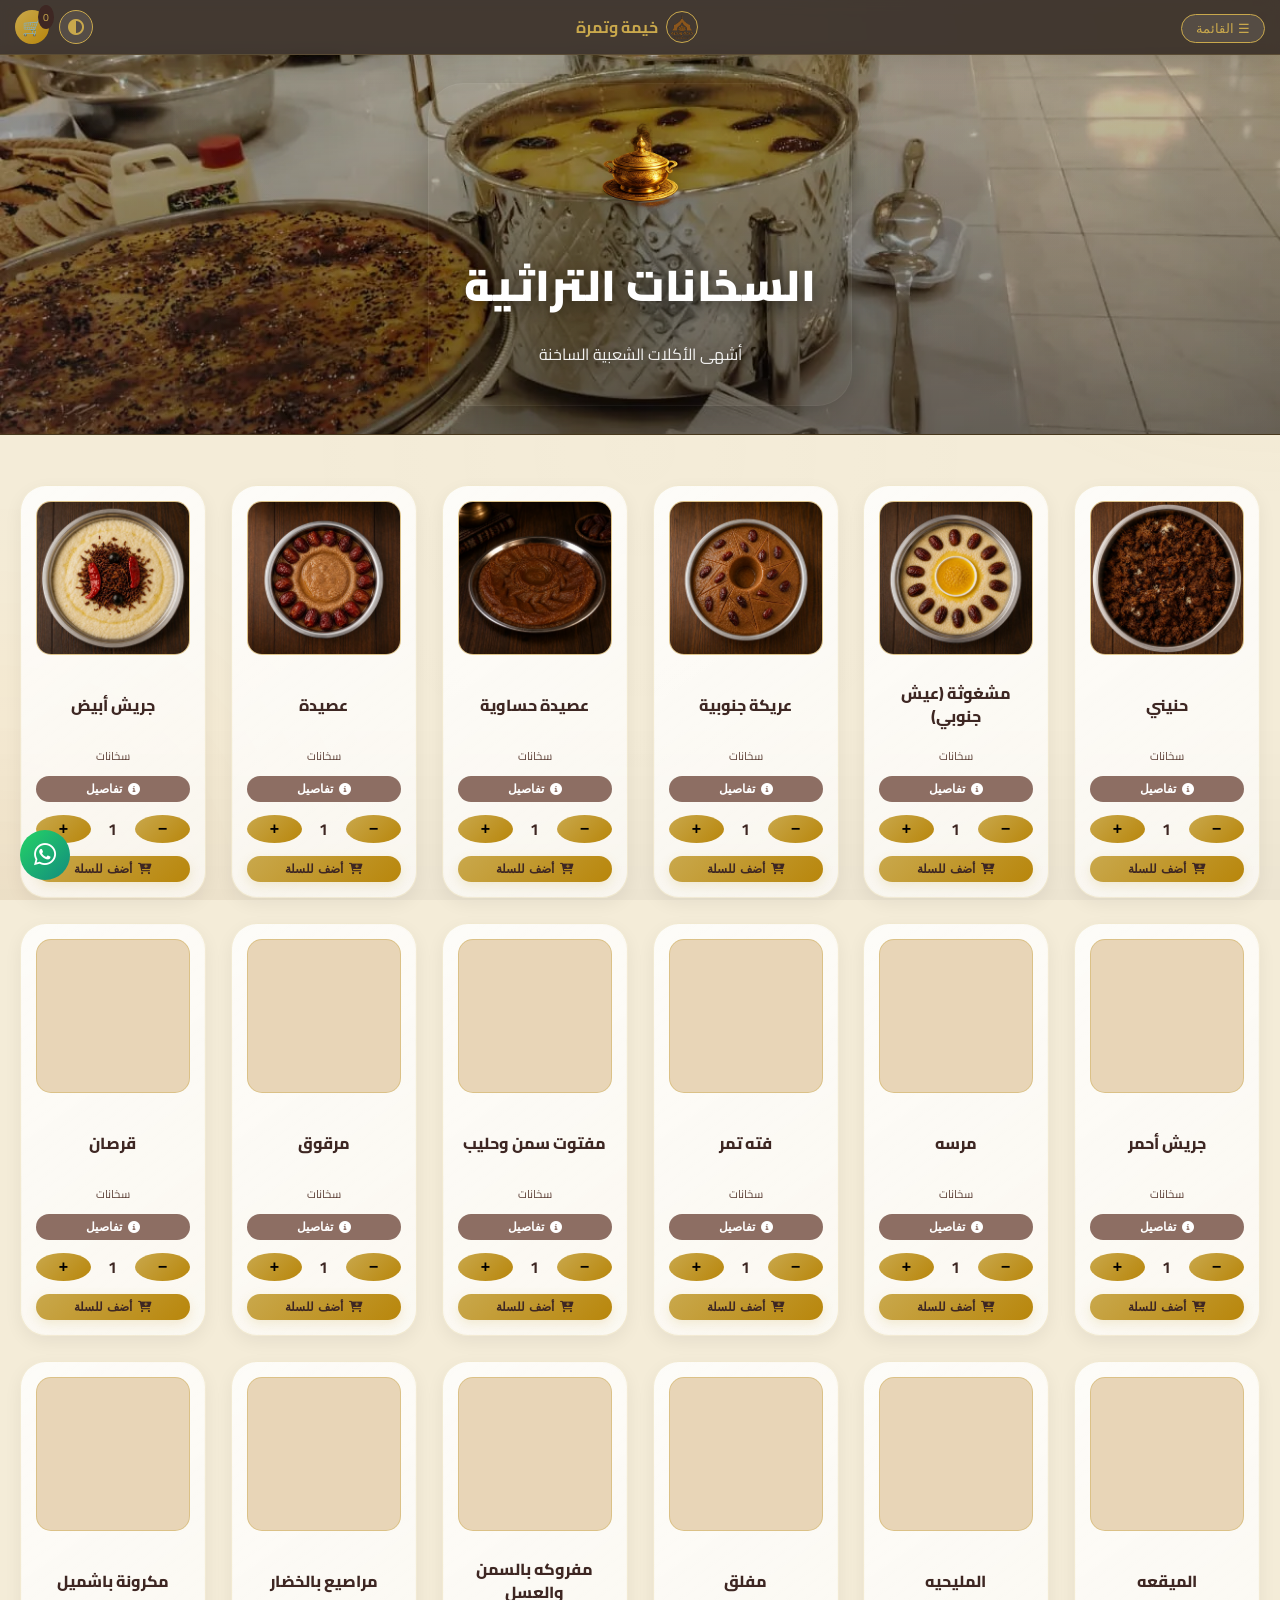
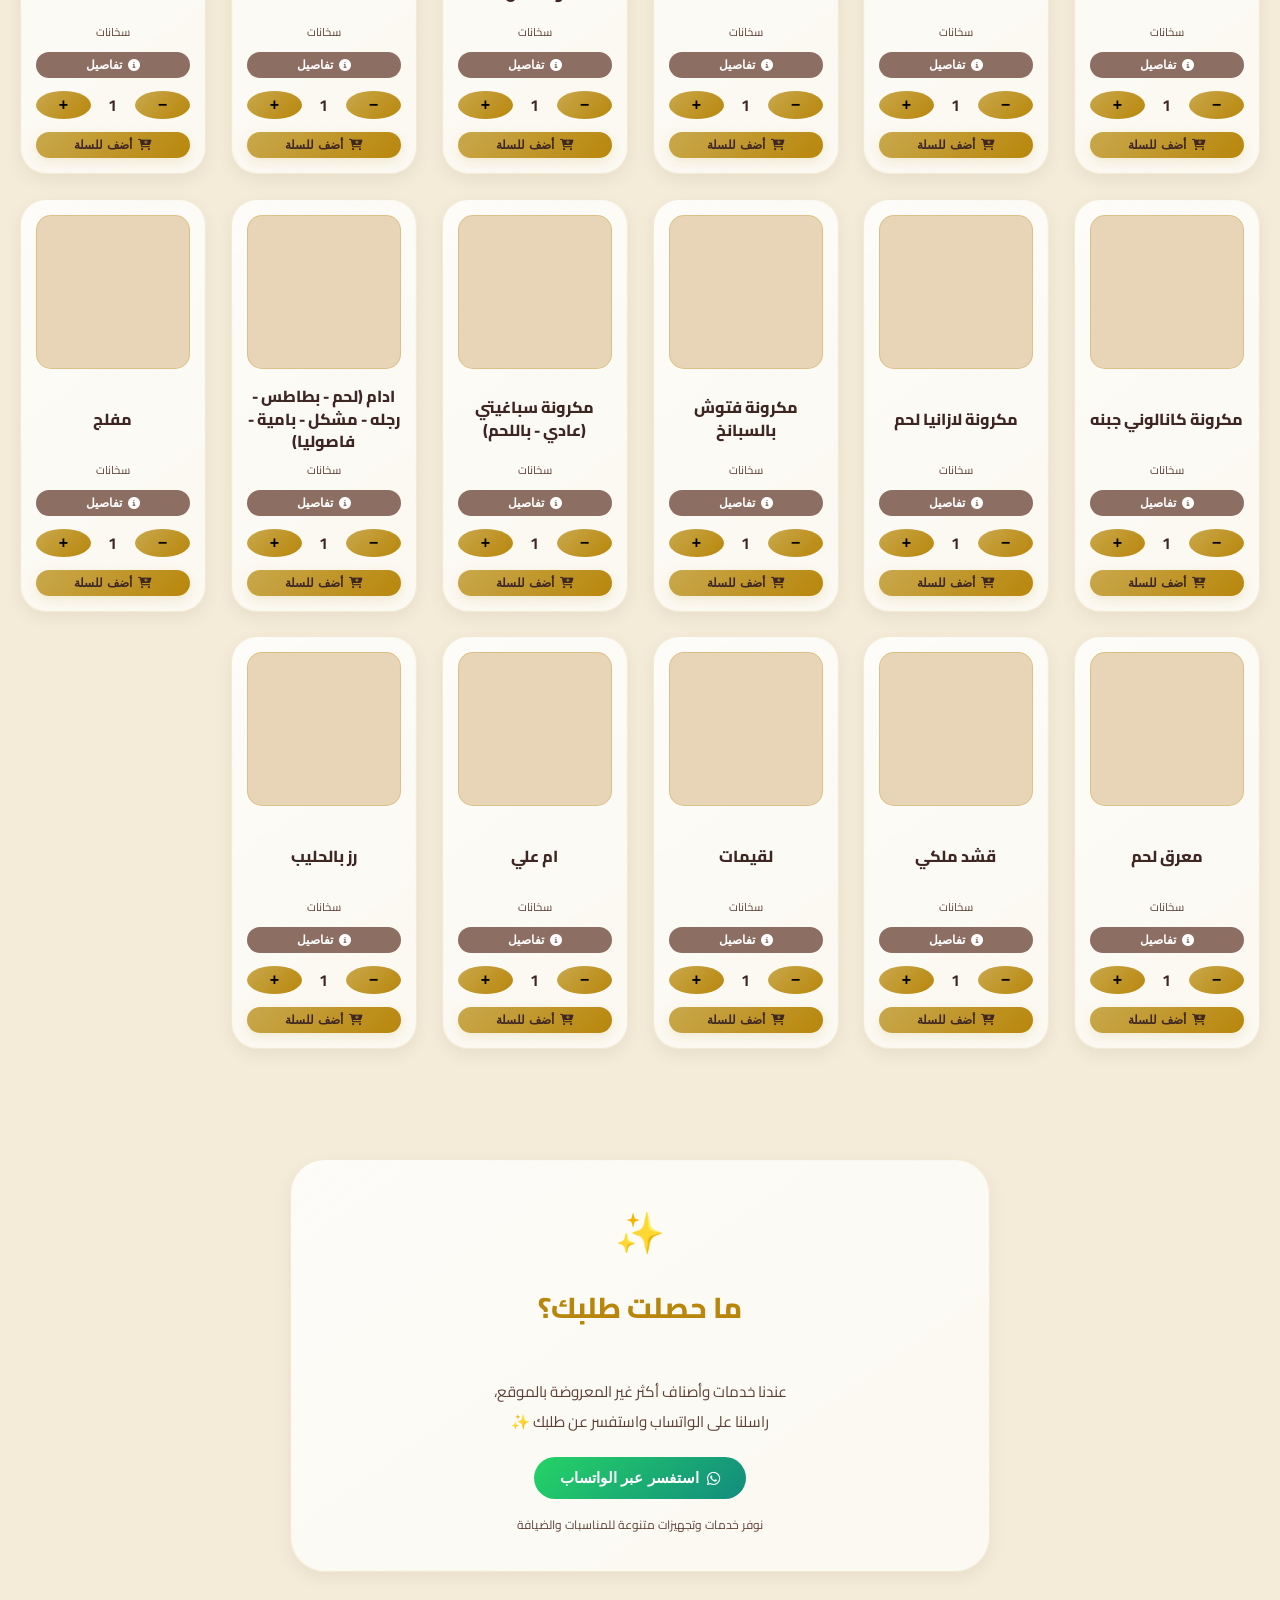
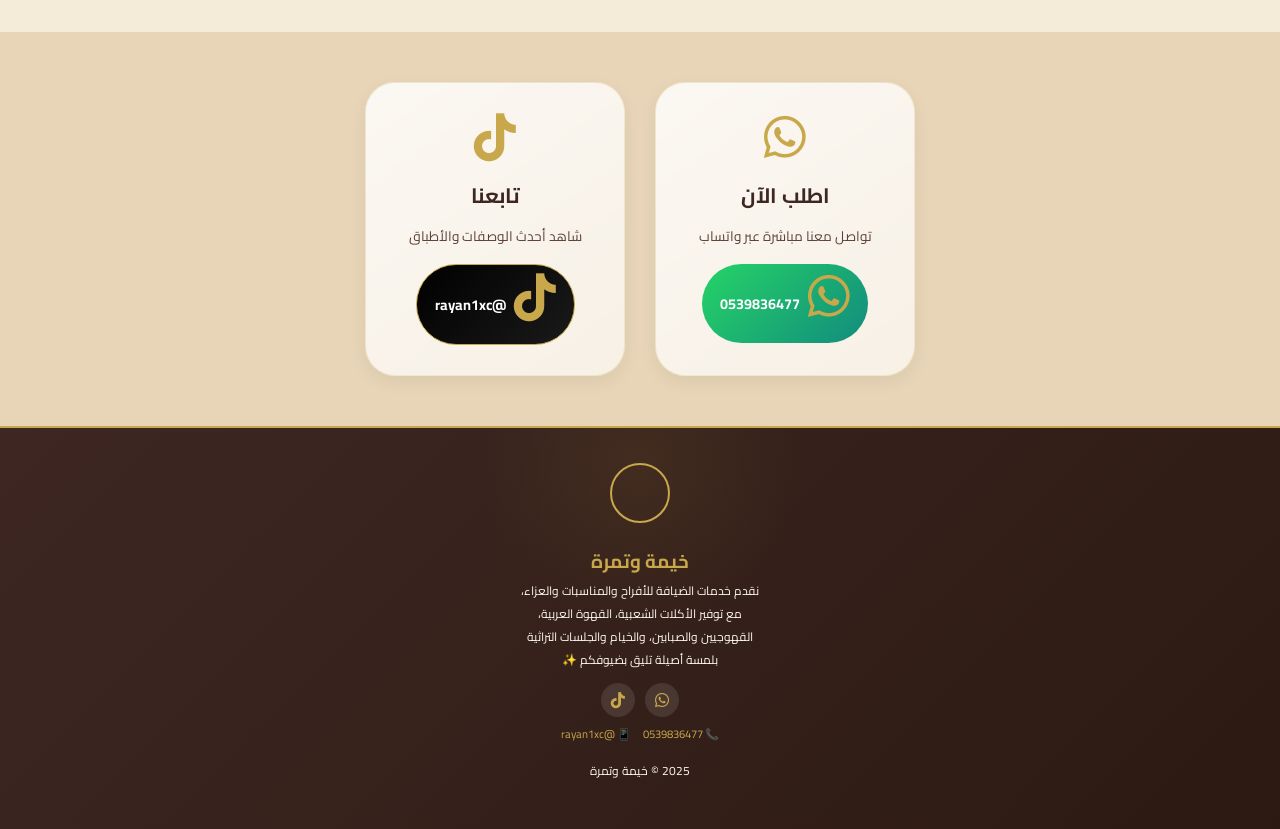
<file: sakhanat.html>
<!DOCTYPE html>
<html lang="ar" dir="rtl">
<head>
    <meta charset="UTF-8">
    <meta name="viewport" content="width=device-width, initial-scale=1.0, user-scalable=yes, viewport-fit=cover">
    <title>خيمة وتمرة - السخانات التراثية</title>
    <link rel="preload" as="image" href="images/logo.webp">
    <link rel="stylesheet" href="style.css">
    <link href="https://fonts.googleapis.com/css2?family=Cairo:wght@400;500;600;700;800&display=swap" rel="stylesheet">
    <link rel="stylesheet" href="https://cdnjs.cloudflare.com/ajax/libs/font-awesome/6.0.0-beta3/css/all.min.css">
</head>
<body>
    <div class="fog-layer"></div>
    <a href="https://wa.me/966539836477" class="whatsapp-float" target="_blank"><i class="fab fa-whatsapp"></i></a>

    <nav class="navbar">
        <div class="nav-container">
            <div class="logo" onclick="location.href='index.html'">
                <img src="images/logo.webp" alt="شعار خيمة وتمرة" class="logo-img" loading="lazy" decoding="async">
                <span class="logo-text">خيمة وتمرة</span>
            </div>
            <div class="dropdown">
                <button class="dropbtn">☰ القائمة</button>
                <div class="dropdown-content">
                    <a href="index.html">🏠 الرئيسية</a>
                    <a href="sakhanat.html" class="active"><img src="images/sakhanat-icon.webp" class="dropdown-icon" loading="lazy" decoding="async" onerror="this.style.display='none'"> السخانات</a>
                    <a href="sohon.html"><img src="images/sohon-icon.webp" class="dropdown-icon" loading="lazy" decoding="async" onerror="this.style.display='none'"> الصحون</a>
                    <a href="packages.html"><img src="images/packages-icon.webp" class="dropdown-icon" loading="lazy" decoding="async" onerror="this.style.display='none'"> الباقات</a>
                    <a href="events.html"><img src="images/events-icon.webp" class="dropdown-icon" loading="lazy" decoding="async" onerror="this.style.display='none'"> تجهيزات المناسبات</a>
                    <a href="beverages.html"><img src="images/beverages-icon.webp" class="dropdown-icon" loading="lazy" decoding="async" onerror="this.style.display='none'"> القهوة والضيافة</a>
                </div>
            </div>
            <div class="nav-actions">
                <div class="theme-toggle" onclick="toggleTheme()"><i class="fas fa-circle-half-stroke"></i></div>
                <div class="nav-cart" onclick="toggleCart()">🛒 <span id="cartCountNav">0</span></div>
            </div>
        </div>
    </nav>

    <div class="page-banner sakhanat-banner">
        <div class="banner-bg-slider">
            <div class="banner-bg-slide active" style="background-image: url('images/slide (8).webp');"></div>
            <div class="banner-bg-slide" style="background-image: url('images/slide (1).webp');"></div>
            <div class="banner-bg-slide" style="background-image: url('images/slide (2).webp');"></div>
            <div class="banner-bg-slide" style="background-image: url('images/slide (5).webp');"></div>
            <div class="banner-bg-slide" style="background-image: url('images/slide (7).webp');"></div>
            <div class="banner-bg-slide" style="background-image: url('images/slide (9).webp');"></div>
        </div>
        <div class="banner-overlay"></div>
        <div class="banner-content">
            <div class="light-orb one"></div>
            <div class="light-orb two"></div>
            <div class="particles">
                <span style="left:10%; animation-duration:12s;"></span>
                <span style="left:30%; animation-duration:18s;"></span>
                <span style="left:50%; animation-duration:15s;"></span>
                <span style="left:70%; animation-duration:20s;"></span>
                <span style="left:90%; animation-duration:14s;"></span>
            </div>
            <img src="images/sakhanat-icon.webp" class="banner-icon" loading="lazy" decoding="async" onerror="this.style.display='none'">
            <h1>السخانات التراثية</h1>
            <p>أشهى الأكلات الشعبية الساخنة</p>
        </div>
    </div>

    <div id="productsGrid" class="products-grid"></div>

    <div class="missing-request-section reveal">
        <div class="missing-request-content">
            <div class="missing-icon">✨</div>
            <h3>ما حصلت طلبك؟</h3>
            <p>
            عندنا خدمات وأصناف أكثر غير المعروضة بالموقع،
            راسلنا على الواتساب واستفسر عن طلبك ✨
            </p>
            <button class="btn-inquiry gold-shine" onclick="sendInquiry()">
                <i class="fab fa-whatsapp"></i>
                استفسر عبر الواتساب
            </button>
            <span class="missing-note">
            نوفر خدمات وتجهيزات متنوعة للمناسبات والضيافة
            </span>
        </div>
    </div>

    <div class="contact-section">
        <div class="contact-card reveal"><i class="fab fa-whatsapp"></i><h3>اطلب الآن</h3><p>تواصل معنا مباشرة عبر واتساب</p><a href="https://wa.me/966539836477" class="btn-whatsapp" target="_blank"><i class="fab fa-whatsapp"></i> 0539836477</a></div>
        <div class="contact-card reveal"><i class="fab fa-tiktok"></i><h3>تابعنا</h3><p>شاهد أحدث الوصفات والأطباق</p><a href="https://www.tiktok.com/@rayan1xc" class="btn-tiktok" target="_blank"><i class="fab fa-tiktok"></i> @rayan1xc</a></div>
    </div>

    <footer class="footer">
        <div class="footer-content">
            <img src="images/logo.webp" alt="خيمة وتمرة" class="footer-logo" loading="lazy" decoding="async">
            <h3>خيمة وتمرة</h3>
            <p>نقدم خدمات الضيافة للأفراح والمناسبات والعزاء،
            مع توفير الأكلات الشعبية، القهوة العربية،
            القهوجيين والصبابين، والخيام والجلسات التراثية
            بلمسة أصيلة تليق بضيوفكم ✨</p>
            <div class="footer-social"><a href="https://wa.me/966539836477" target="_blank"><i class="fab fa-whatsapp"></i></a><a href="https://www.tiktok.com/@rayan1xc" target="_blank"><i class="fab fa-tiktok"></i></a></div>
            <div class="footer-links"><a href="https://wa.me/966539836477" target="_blank">📞 0539836477</a><a href="https://www.tiktok.com/@rayan1xc" target="_blank">📱 @rayan1xc</a></div>
            <p class="copyright">2025 © خيمة وتمرة</p>
        </div>
    </footer>

    <div id="detailsModal" class="modal"><div class="modal-content"><span class="close-modal" onclick="closeModal()">&times;</span><div id="modalDetails"></div></div></div>
    <div id="cartSidebar" class="cart-sidebar"><div class="cart-header"><h3>🛒 سلة مشترياتي</h3><span class="close-cart" onclick="toggleCart()">✖</span></div><div id="cartItemsList" class="cart-items"></div><div id="cartTotal" class="cart-total"></div><button onclick="sendOrder()" class="btn-checkout">📲 تأكيد الطلب</button></div>
    <div id="cartOverlay" class="cart-overlay" onclick="toggleCart()"></div>

    <script src="script.js"></script>
    <script>
        displayProductsByType('sakhanat');
        let bannerIndex = 0;
        const bannerSlides = document.querySelectorAll('.banner-bg-slide');
        const totalBannerSlides = bannerSlides.length;
        function showBannerSlide(i) { bannerSlides.forEach((s, idx) => s.classList.toggle('active', idx === i)); }
        function nextBannerSlide() { bannerIndex = (bannerIndex + 1) % totalBannerSlides; showBannerSlide(bannerIndex); }
        showBannerSlide(0);
        setInterval(nextBannerSlide, 4000);
    </script>
</body>
</html>
</file>
<file: style.css>
* {
    margin: 0;
    padding: 0;
    box-sizing: border-box;
    max-width: 100%;
}

:root {
    --bg-primary: #f4ecd8;
    --bg-secondary: #e8d5b7;
    --card-bg: #faf0e6;
    --text-dark: #3e2723;
    --text-medium: #5d4037;
    --text-light: #fff8f0;
    --border-light: #e8d5b7;
    --gold: #c9a84c;
    --gold-dark: #b8860b;
    --shadow: 0 8px 20px rgba(0,0,0,0.08);
    --shadow-hover: 0 14px 28px rgba(0,0,0,0.12);
    --hero-overlay: rgba(62,39,35,0.4);
    --footer-bg: linear-gradient(135deg, #3e2723, #2c1a12);
    --dropdown-bg: #faf0e6;
    --navbar-bg: linear-gradient(135deg, #3e2723, #4e342e);
    --cart-bg: #faf0e6;
    --hero-bg-light: rgba(62, 39, 35, 0.4);
    --tr-fast: .18s ease;
    --tr: .28s cubic-bezier(.22,.61,.36,1);
    --tr-slow: .45s ease;
}

[data-theme="dark"] {
    --bg-primary: #121212;
    --bg-secondary: #1e1e1e;
    --card-bg: #2a2a2a;
    --text-dark: #e0e0e0;
    --text-medium: #b0b0b0;
    --gold: #d4af37;
    --gold-dark: #e6c87a;
    --shadow: 0 8px 20px rgba(0,0,0,0.3);
    --shadow-hover: 0 14px 28px rgba(0,0,0,0.4);
    --footer-bg: linear-gradient(135deg, #0d0d0d, #1a1a1a);
    --dropdown-bg: #1e1e1e;
    --navbar-bg: linear-gradient(135deg, #0d0d0d, #1a1a1a);
    --cart-bg: #2a2a2a;
    --hero-bg-light: rgba(0, 0, 0, 0.65);
}

html {
    -webkit-text-size-adjust: 100%;
    text-size-adjust: 100%;
}

/* ========== Lazy rendering boost ========== */
img {
    content-visibility: auto;
}
.products-grid,
.packages-grid {
    content-visibility: auto;
}

/* ========== الطبقات السينمائية الأساسية ========== */
body {
    font-family: 'Cairo', sans-serif;
    background: var(--bg-primary);
    direction: rtl;
    color: var(--text-dark);
    transition: background 0.3s, color 0.3s;
    overflow-x: clip;
    width: 100%;
    position: relative;
    -webkit-font-smoothing: antialiased;
    -moz-osx-font-smoothing: grayscale;
    text-rendering: optimizeLegibility;
}

/* إضاءة خلفية متدرجة (cinematic light) – محسّنة */
body::before {
    content: '';
    position: fixed;
    inset: 0;
    background:
        radial-gradient(circle at top right, rgba(201,168,76,0.10), transparent 32%),
        radial-gradient(circle at bottom left, rgba(255,140,0,0.05), transparent 26%),
        radial-gradient(circle at center, rgba(255,255,255,0.02), transparent 45%);
    pointer-events: none;
    z-index: -2;
}

/* طبقة علوية خفيفة للإضاءة */
body::after {
    content: '';
    position: fixed;
    inset: 0;
    pointer-events: none;
    z-index: -1;
    background: linear-gradient(to bottom, rgba(255,255,255,0.02), transparent 20%, transparent 80%, rgba(0,0,0,0.03));
}
[data-theme="dark"] body::after {
    background: linear-gradient(to bottom, rgba(255,255,255,.015), transparent 25%, transparent 75%, rgba(0,0,0,.10));
}

/* كرات ضوئية خفيفة (light orbs) */
.light-orb {
    position: absolute;
    width: 220px;
    height: 220px;
    border-radius: 50%;
    background: radial-gradient(circle, rgba(201,168,76,0.08), transparent 70%);
    filter: blur(12px);
    opacity: 0.7;
    animation: floatOrb 9s ease-in-out infinite;
    pointer-events: none;
    z-index: 1;
}
.light-orb.one {
    top: -100px;
    right: -80px;
}
.light-orb.two {
    bottom: -120px;
    left: -100px;
    animation-delay: 4s;
}
@keyframes floatOrb {
    0%,100% { transform: translateY(0); }
    50% { transform: translateY(-25px); }
}

/* ===== عزل الطبقات للـ glow ===== */
.hero-content,
.menu-card,
.product-card,
.feature,
.package-card-modern,
.missing-request-content {
    position: relative;
    isolation: isolate;
}

/* ===== Glow border ناعم (أقل كثافة) ===== */
.hero-content::before,
.menu-card::before,
.product-card::before,
.feature::before,
.package-card-modern::before,
.missing-request-content::before {
    content: '';
    position: absolute;
    inset: 0;
    border-radius: inherit;
    padding: 1px;
    background: linear-gradient(135deg, rgba(255,255,255,0.18), rgba(201,168,76,0.22), transparent);
    -webkit-mask: linear-gradient(#fff 0 0) content-box, linear-gradient(#fff 0 0);
    -webkit-mask-composite: xor;
    mask-composite: exclude;
    pointer-events: none;
    opacity: 0.2;
    transition: opacity .22s ease;
}
.hero-content:hover::before,
.menu-card:hover::before,
.product-card:hover::before,
.feature:hover::before,
.package-card-modern:hover::before,
.missing-request-content:hover::before {
    opacity: 0.45;
}

/* ===== Glass reflection (انعكاس زجاجي) ===== */
.product-card::after,
.menu-card::after,
.package-card-modern::after {
    content: '';
    position: absolute;
    inset: 0;
    background: linear-gradient(120deg, transparent 20%, rgba(255,255,255,0.05), transparent 80%);
    opacity: 0;
    transition: opacity 0.6s ease;
    pointer-events: none;
}
.product-card:hover::after,
.menu-card:hover::after,
.package-card-modern:hover::after {
    opacity: 1;
}

/* ===== Hover أنعم (حركة أقل) ===== */
.menu-card:hover,
.product-card:hover,
.feature:hover,
.package-card-modern:hover {
    transform: translateY(-4px);
    box-shadow: 0 8px 18px rgba(0,0,0,0.08);
    border-color: rgba(201,168,76,0.45);
    transition: .22s ease;
}

/* ===== تأثير Shine الذهبي على الأزرار ===== */
.gold-shine {
    position: relative;
    overflow: hidden;
}
.gold-shine::after {
    content: '';
    position: absolute;
    top: 0;
    left: -130%;
    width: 50%;
    height: 100%;
    background: linear-gradient(90deg, transparent, rgba(255,255,255,0.22), transparent);
    transform: skewX(-25deg);
    animation: shineMove 5s infinite;
}
@keyframes shineMove {
    to { left: 170%; }
}

/* ===== تحسين شريط التنقل ===== */
.navbar {
    background: rgba(28,18,14,0.82);
    backdrop-filter: blur(6px) saturate(120%);
    -webkit-backdrop-filter: blur(6px) saturate(120%);
    position: sticky;
    top: 0;
    z-index: 1000;
    border-bottom: 1px solid rgba(201,168,76,0.18);
    padding: 10px 0;
    box-shadow: 0 8px 24px rgba(0,0,0,.10);
    transition: .22s ease;
}
[data-theme="dark"] .navbar {
    background: rgba(10,10,10,0.85);
    border-bottom-color: rgba(212,175,55,0.15);
}
.nav-container {
    display: flex;
    align-items: center;
    justify-content: space-between;
    padding: 0 15px;
    max-width: 1400px;
    margin: 0 auto;
    width: 100%;
}
.logo {
    display: flex;
    align-items: center;
    gap: 8px;
    cursor: pointer;
    margin: 0 auto;
    order: 2;
}
.logo-img { width: 32px; height: 32px; border-radius: 50%; border: 1px solid var(--gold); }
.logo-text { font-size: 1rem; font-weight: 700; color: var(--gold); }
.dropbtn {
    background: rgba(255,255,255,0.1);
    color: var(--gold);
    padding: 6px 14px;
    border: 1px solid var(--gold);
    border-radius: 30px;
    cursor: pointer;
    transition: .22s ease;
}
.dropbtn:hover { background: var(--gold); color: #121212; }
.nav-actions {
    display: flex;
    gap: 10px;
    order: 3;
    margin-right: auto;
}
.theme-toggle, .nav-cart {
    width: 34px; height: 34px;
    border-radius: 50%;
    display: flex;
    align-items: center;
    justify-content: center;
    cursor: pointer;
}
.theme-toggle { background: rgba(255,255,255,0.1); border: 1px solid var(--gold); color: var(--gold); }
.nav-cart { background: linear-gradient(135deg, #c9a84c, #b8860b); color: #3e2723; position: relative; }
#cartCountNav { position: absolute; top: -5px; right: -5px; background: #3e2723; color: var(--gold); font-size: 0.65rem; padding: 2px 5px; border-radius: 50%; }
.dropdown {
    order: 1;
    margin-left: auto;
}
.dropdown-content {
    display: none;
    position: absolute;
    background: var(--dropdown-bg);
    min-width: 200px;
    border-radius: 12px;
    top: 100%;
    right: 0;
    border: 1px solid var(--gold);
    box-shadow: var(--shadow);
    z-index: 1001;
}
.dropdown-content a {
    color: var(--text-dark);
    padding: 10px 18px;
    display: block;
    text-decoration: none;
    font-weight: 600;
}
.dropdown-content a:hover { background: linear-gradient(135deg, #c9a84c, #b8860b); color: #121212; }
.dropdown:hover .dropdown-content { display: block; }

/* واتساب طافية */
.whatsapp-float {
    position: fixed;
    bottom: 20px;
    left: 20px;
    z-index: 999;
    background: linear-gradient(135deg, #25D366, #128C7E);
    width: 50px;
    height: 50px;
    border-radius: 50%;
    display: flex;
    align-items: center;
    justify-content: center;
    text-decoration: none;
    animation: floatWa 2s infinite;
}
.whatsapp-float i { font-size: 1.6em; color: white; }
@keyframes floatWa { 0%,100% { transform: translateY(0); } 50% { transform: translateY(-6px); } }

/* سحابات مخففة */
.cloud {
    position: fixed;
    background: rgba(255,255,255,0.08);
    border-radius: 100%;
    filter: blur(12px);
    pointer-events: none;
    z-index: 0;
}
.cloud-1 { width: 180px; height: 90px; top: 10%; left: -100px; animation: floatCloud 20s linear infinite; }
.cloud-2 { width: 250px; height: 120px; bottom: 20%; right: -150px; animation: floatCloud 25s linear infinite reverse; }
.cloud-3 { width: 130px; height: 60px; top: 40%; left: -80px; animation: floatCloud 18s linear infinite; }
@keyframes floatCloud { from { transform: translateX(0); } to { transform: translateX(calc(100vw + 200px)); } }

/* الهيرو */
.hero-section {
    min-height: 460px;
    display: flex;
    align-items: center;
    justify-content: center;
    text-align: center;
    position: relative;
    overflow: hidden;
}
.hero-bg-slider {
    position: absolute;
    top: 0;
    left: 0;
    width: 100%;
    height: 100%;
    z-index: 0;
}
.hero-bg-slide {
    position: absolute;
    width: 100%;
    height: 100%;
    background-size: cover;
    background-position: center;
    opacity: 0;
    transition: opacity 0.8s;
    animation: kenBurns 20s ease-in-out infinite;
}
.hero-bg-slide.active { opacity: 1; }
@keyframes kenBurns { 0% { transform: scale(1); } 50% { transform: scale(1.05); } 100% { transform: scale(1); } }
.hero-overlay-light {
    position: absolute;
    width: 100%;
    height: 100%;
    background: rgba(0,0,0,0.3);
    z-index: 1;
}
[data-theme="dark"] .hero-overlay-light { background: rgba(0,0,0,0.6); }

.hero-content {
    position: relative;
    z-index: 2;
    padding: 25px;
    max-width: 650px;
    width: 90%;
    background: var(--hero-bg-light);
    border-radius: 60px;
    border: 1px solid rgba(201,168,76,.35);
    box-shadow: 0 10px 24px rgba(0,0,0,.18), 0 0 20px rgba(201,168,76,.06);
    transition: background 0.3s, .22s ease;
    overflow: hidden;
    backdrop-filter: blur(4px);
}
[data-theme="dark"] .hero-content { background: var(--hero-bg-dark, rgba(0,0,0,0.65)); }
.hero-logo { width: 70px; height: 70px; border-radius: 50%; margin-bottom: 10px; border: 3px solid var(--gold); object-fit: cover; }
.hero-title { font-size: 1.8em; color: var(--gold); font-weight: 800; }
.hero-subtitle { font-size: 0.85em; color: var(--text-light); margin-bottom: 15px; }
.hero-buttons { display: flex; gap: 10px; justify-content: center; flex-wrap: wrap; margin-bottom: 12px; }
.hero-btn {
    padding: 6px 16px;
    border-radius: 40px;
    text-decoration: none;
    font-weight: 700;
    font-size: 0.8rem;
    transition: .22s ease;
}
.hero-btn.primary {
    background: linear-gradient(135deg, #c9a84c, #b8860b);
    color: #3e2723;
    display: inline-flex;
    align-items: center;
    gap: 6px;
    box-shadow: 0 4px 12px rgba(201,168,76,.20);
}
.hero-btn.primary:hover { background: #ffd700; }
.contact-info { display: flex; justify-content: center; gap: 10px; flex-wrap: wrap; }
.contact-link {
    color: var(--gold);
    text-decoration: none;
    display: inline-flex;
    align-items: center;
    gap: 5px;
    background: rgba(0,0,0,0.3);
    padding: 4px 10px;
    border-radius: 30px;
    font-size: 0.7rem;
}

/* سلايدر الصور */
.slider-container {
    position: relative;
    width: 90%;
    max-width: 1200px;
    margin: 40px auto;
    border-radius: 40px;
    overflow: hidden;
    border: 1px solid rgba(201,168,76,.25);
    box-shadow: 0 12px 28px rgba(0,0,0,.16), 0 0 0 2px rgba(201,168,76,.18);
    background: rgba(255,255,255,0.9);
}
.slider-frame { position: relative; }
.slider-frame img {
    width: 100%;
    height: 400px;
    object-fit: cover;
    display: none;
    transition: opacity 0.8s;
}
.slider-frame img:first-child { display: block; }
.slider-btn {
    position: absolute;
    top: 50%;
    transform: translateY(-50%);
    background: rgba(0,0,0,0.6);
    color: var(--gold);
    border: 2px solid var(--gold);
    padding: 12px 18px;
    cursor: pointer;
    border-radius: 60px;
    z-index: 20;
    font-size: 1.2rem;
    transition: .22s ease;
}
.slider-btn:hover { background: var(--gold); color: #121212; }
.prev { left: 20px; }
.next { right: 20px; }
.slider-dots {
    position: absolute;
    bottom: 20px;
    left: 50%;
    transform: translateX(-50%);
    display: flex;
    gap: 12px;
    background: rgba(0,0,0,0.5);
    padding: 8px 18px;
    border-radius: 60px;
    z-index: 20;
}
.dot {
    width: 10px;
    height: 10px;
    background: rgba(255,255,255,0.7);
    border-radius: 50%;
    cursor: pointer;
    transition: .22s ease;
}
.dot.active { background: var(--gold); width: 28px; border-radius: 10px; }

/* القائمة الرئيسية */
.home-menu-grid {
    display: grid;
    grid-template-columns: repeat(auto-fit, minmax(260px, 1fr));
    gap: 25px;
    max-width: 1100px;
    margin: 50px auto;
    padding: 20px;
}
.menu-card {
    background: linear-gradient(145deg, rgba(255,255,255,0.82), rgba(255,255,255,0.65));
    border: 1px solid rgba(201,168,76,.20);
    border-radius: 30px;
    padding: 25px 18px;
    text-align: center;
    cursor: pointer;
    transition: .22s ease;
    box-shadow: 0 6px 18px rgba(0,0,0,.06);
    transform-style: preserve-3d;
    perspective: 1000px;
    position: relative;
    isolation: isolate;
}
.menu-card:hover {
    transform: translateY(-4px);
    box-shadow: 0 8px 18px rgba(0,0,0,.08);
    border-color: rgba(201,168,76,0.45);
}
.menu-icon img { width: 80px; height: 80px; object-fit: contain; }
.menu-icon i { font-size: 60px; color: var(--gold); }
.menu-card h3 { font-size: 1.5rem; margin: 10px 0; }
.menu-card p { color: var(--text-medium); font-size: 0.95rem; margin-bottom: 18px; }
.menu-card span {
    display: inline-block;
    padding: 8px 20px;
    border: 2px solid var(--gold);
    border-radius: 40px;
    color: var(--gold-dark);
    font-weight: 700;
    text-decoration: none;
    transition: .22s ease;
}
.menu-card span:hover { background: var(--gold); color: white; }

/* ===== قسم نتميز بـ ===== */
.features {
    background: var(--bg-secondary);
    padding: 50px 20px;
    text-align: center;
}
.features h2 {
    font-size: 1.8rem;
    margin-bottom: 30px;
    position: relative;
    display: inline-block;
}
.features h2::after {
    content: '';
    position: absolute;
    bottom: -12px;
    left: 50%;
    transform: translateX(-50%);
    width: 60px;
    height: 3px;
    background: var(--gold);
}
.features-grid {
    display: grid;
    grid-template-columns: repeat(3, 1fr);
    gap: 25px;
    max-width: 900px;
    margin: 0 auto;
}
.feature {
    background: linear-gradient(145deg, rgba(255,255,255,0.82), rgba(255,255,255,0.65));
    border: 1px solid rgba(201,168,76,.20);
    padding: 25px 15px;
    border-radius: 25px;
    cursor: pointer;
    transition: .22s ease;
    text-align: center;
    position: relative;
    isolation: isolate;
    box-shadow: 0 6px 18px rgba(0,0,0,.06);
}
.feature:hover {
    transform: translateY(-4px);
    box-shadow: 0 8px 18px rgba(0,0,0,.08);
    border-color: rgba(201,168,76,0.45);
}
.feature i, .feature .feature-img {
    font-size: 2.2rem;
    display: inline-block;
    margin-bottom: 12px;
    color: var(--gold-dark);
    width: 55px;
    height: 55px;
    object-fit: contain;
}
.feature h4 { font-size: 1rem; margin-bottom: 6px; }
.feature p { font-size: 0.7rem; color: var(--text-medium); margin-bottom: 0; }
@media (max-width: 700px) {
    .features-grid { grid-template-columns: repeat(2, 1fr); gap: 20px; }
}
@media (max-width: 480px) {
    .features-grid { grid-template-columns: 1fr; max-width: 280px; }
}

/* ===== قسم التواصل ===== */
.contact-section {
    display: flex;
    flex-wrap: wrap;
    justify-content: center;
    gap: 30px;
    padding: 50px 20px;
    background: var(--bg-secondary);
    margin-top: 0;
}
.contact-card {
    background: linear-gradient(145deg, rgba(255,255,255,0.82), rgba(255,255,255,0.65));
    border: 1px solid rgba(201,168,76,.20);
    padding: 30px 20px;
    border-radius: 30px;
    text-align: center;
    width: 260px;
    transition: .22s ease;
    box-shadow: 0 6px 18px rgba(0,0,0,.06);
}
.contact-card:hover { transform: translateY(-4px); box-shadow: 0 8px 18px rgba(0,0,0,.08); border-color: rgba(201,168,76,0.45); }
.contact-card i { font-size: 3rem; color: var(--gold); margin-bottom: 15px; }
.contact-card h3 { font-size: 1.3rem; margin-bottom: 8px; }
.contact-card p { font-size: 0.85rem; margin-bottom: 15px; color: var(--text-medium); }
.btn-whatsapp, .btn-tiktok {
    display: inline-flex;
    align-items: center;
    gap: 8px;
    background: linear-gradient(135deg, #25D366, #128C7E);
    color: white;
    padding: 8px 18px;
    border-radius: 40px;
    text-decoration: none;
    font-weight: 700;
    font-size: 0.9rem;
    transition: .22s ease;
}
.btn-whatsapp:hover, .btn-tiktok:hover { transform: translateY(-2px); opacity: 0.95; }
.btn-tiktok { background: linear-gradient(135deg, #000, #1a1a1a); border: 1px solid var(--gold); }

/* ===== الفوتر ===== */
.footer {
    background: var(--footer-bg);
    text-align: center;
    padding: 35px 20px;
    border-top: 2px solid var(--gold);
    position: relative;
    overflow: hidden;
}
.footer::before {
    content: '';
    position: absolute;
    top: -120px;
    left: 50%;
    transform: translateX(-50%);
    width: 320px;
    height: 320px;
    background: radial-gradient(circle, rgba(201,168,76,.08), transparent 70%);
    pointer-events: none;
}
.footer-logo { width: 60px; height: 60px; border-radius: 50%; margin-bottom: 12px; border: 2px solid var(--gold); object-fit: cover; }
.footer-content h3 { color: var(--gold); }
.footer-content p { color: var(--text-light); font-size: 0.75em; margin-bottom: 12px; white-space: pre-line; }
.footer-social a {
    display: inline-flex;
    width: 34px;
    height: 34px;
    background: rgba(255,255,255,0.1);
    border-radius: 50%;
    margin: 0 5px;
    color: var(--gold);
    justify-content: center;
    align-items: center;
    text-decoration: none;
    transition: .22s ease;
}
.footer-social a:hover { transform: translateY(-3px); background: var(--gold); color: #121212; }
.footer-links a { color: var(--gold); text-decoration: none; margin: 0 6px; font-size: 0.7em; }
.copyright { font-size: 0.6em; margin-top: 12px; color: var(--gold-dark); }

/* ===== بطاقات المنتجات ===== */
.products-grid {
    display: grid;
    grid-template-columns: repeat(auto-fit, minmax(160px, 1fr));
    gap: 25px;
    padding: 50px 20px;
    max-width: 1300px;
    margin: 0 auto;
}
.product-card {
    background: linear-gradient(145deg, rgba(255,255,255,0.82), rgba(255,255,255,0.65));
    border-radius: 26px;
    padding: 15px;
    text-align: center;
    border: 1px solid rgba(201,168,76,.20);
    transition: .22s ease;
    display: flex;
    flex-direction: column;
    height: 100%;
    overflow: hidden;
    box-shadow: 0 6px 18px rgba(0,0,0,.06);
    position: relative;
    isolation: isolate;
}
.product-card::before {
    content: '';
    position: absolute;
    inset: 0;
    border-radius: inherit;
    padding: 1px;
    background: linear-gradient(135deg, rgba(255,255,255,0.18), rgba(201,168,76,0.22), transparent);
    -webkit-mask: linear-gradient(#fff 0 0) content-box, linear-gradient(#fff 0 0);
    -webkit-mask-composite: xor;
    mask-composite: exclude;
    pointer-events: none;
    opacity: 0.2;
    transition: opacity .22s ease;
}
.product-card:hover {
    transform: translateY(-4px);
    box-shadow: 0 8px 18px rgba(0,0,0,.08);
    border-color: rgba(201,168,76,0.45);
}
.product-card:hover::before {
    opacity: 0.45;
}
.product-card::after {
    content: '';
    position: absolute;
    inset: 0;
    background: linear-gradient(120deg, transparent 20%, rgba(255,255,255,0.05), transparent 80%);
    opacity: 0;
    transition: opacity 0.6s ease;
    pointer-events: none;
}
.product-card:hover::after {
    opacity: 1;
}
.product-image {
    width: 100%;
    aspect-ratio: 1/1;
    object-fit: cover;
    border-radius: 15px;
    border: 1px solid rgba(201,168,76,.45);
    cursor: pointer;
    margin-bottom: 10px;
    background: var(--bg-secondary);
    display: flex;
    align-items: center;
    justify-content: center;
    transition: transform var(--tr-slow);
    backface-visibility: hidden;
}
.product-image i {
    font-size: 4rem;
    color: var(--gold);
}
.product-card:hover .product-image {
    transform: scale(1.05);
}
.product-name {
    font-size: 1rem;
    margin: 5px 0;
    font-weight: 800;
    color: var(--text-dark);
    line-height: 1.4;
    word-wrap: break-word;
    min-height: 70px;
    display: flex;
    align-items: center;
    justify-content: center;
    text-align: center;
}
.product-category {
    font-size: 0.7rem;
    color: var(--text-medium);
    margin-bottom: 10px;
}
.product-actions {
    margin-top: auto;
    display: flex;
    flex-direction: column;
    gap: 8px;
    width: 100%;
}
.product-actions button, .quantity-selector { width: 100%; }

.btn-details, .btn-add {
    padding: 6px 8px;
    font-size: 0.75rem;
    border-radius: 30px;
    font-weight: 700;
    border: none;
    cursor: pointer;
    transition: .22s ease;
    display: inline-flex;
    align-items: center;
    justify-content: center;
    gap: 6px;
}
.btn-details { background: #8d6e63; color: white; }
.btn-details:hover { background: #6d4c41; }
.btn-add { background: linear-gradient(135deg, #c9a84c, #b8860b); color: #3e2723; box-shadow: 0 4px 12px rgba(201,168,76,.20); }
.btn-add:hover { background: #ffd700; }

/* تأثير الضغط على الأزرار */
.btn-add:active,
.btn-details:active,
.btn-add-package:active,
.btn-remove:active,
.btn-checkout:active,
.btn-clear-cart:active {
    transform: scale(0.96);
    transition: transform 0.1s ease;
}

.quantity-selector {
    display: flex;
    justify-content: center;
    align-items: center;
    gap: 8px;
    min-height: 38px;
}
.quantity-btn {
    width: 28px;
    height: 28px;
    border-radius: 50%;
    background: linear-gradient(135deg, #c9a84c, #b8860b);
    border: none;
    cursor: pointer;
    font-weight: bold;
    font-size: 1rem;
}
.quantity-value { min-width: 28px; text-align: center; font-weight: bold; }

/* ===== الباقات ===== */
.packages-grid {
    display: grid;
    grid-template-columns: repeat(auto-fit, minmax(320px, 1fr));
    gap: 30px;
    padding: 50px 20px;
    max-width: 1300px;
    margin: 0 auto;
}
.package-card-modern {
    background: linear-gradient(145deg, rgba(255,255,255,0.82), rgba(255,255,255,0.65));
    border-radius: 28px;
    overflow: hidden;
    border: 1px solid rgba(201,168,76,.20);
    transition: .22s ease;
    box-shadow: 0 6px 18px rgba(0,0,0,.06);
    display: flex;
    flex-direction: column;
    height: 100%;
    position: relative;
    isolation: isolate;
}
.package-card-modern::before {
    content: '';
    position: absolute;
    inset: 0;
    border-radius: inherit;
    padding: 1px;
    background: linear-gradient(135deg, rgba(255,255,255,0.18), rgba(201,168,76,0.22), transparent);
    -webkit-mask: linear-gradient(#fff 0 0) content-box, linear-gradient(#fff 0 0);
    -webkit-mask-composite: xor;
    mask-composite: exclude;
    pointer-events: none;
    opacity: 0.2;
    transition: opacity .22s ease;
}
.package-card-modern:hover {
    transform: translateY(-4px);
    box-shadow: 0 8px 18px rgba(0,0,0,.08);
    border-color: rgba(201,168,76,0.45);
}
.package-card-modern:hover::before {
    opacity: 0.45;
}
.package-card-modern::after {
    content: '';
    position: absolute;
    inset: 0;
    background: linear-gradient(120deg, transparent 20%, rgba(255,255,255,0.05), transparent 80%);
    opacity: 0;
    transition: opacity 0.6s ease;
    pointer-events: none;
}
.package-card-modern:hover::after {
    opacity: 1;
}
.package-header { text-align: center; padding: 30px 20px 25px; }
.silver .package-header { background: linear-gradient(135deg, #bdbdbd, #8d8d8d); }
.gold .package-header { background: linear-gradient(135deg, #d4af37, #b8860b); }
.royal .package-header { background: linear-gradient(135deg, #2b1b17, #5d4037); }
.package-image {
    width: 130px;
    height: 130px;
    object-fit: cover;
    border-radius: 50%;
    border: 3px solid rgba(255,255,255,0.9);
    margin-bottom: 15px;
    box-shadow: 0 6px 18px rgba(0,0,0,0.2);
    display: inline-block;
    backface-visibility: hidden;
}
.package-header h2 {
    color: white;
    font-size: 1.5rem;
    font-weight: 800;
    margin: 0;
    text-shadow: 0 2px 5px rgba(0,0,0,0.2);
}
.package-content { padding: 22px; flex: 1; }
.package-section { margin-bottom: 20px; }
.package-section h4 {
    font-size: 0.95rem;
    margin-bottom: 12px;
    color: var(--text-dark);
    display: flex;
    align-items: center;
    gap: 8px;
    border-right: 3px solid var(--gold);
    padding-right: 10px;
    font-weight: 800;
}
.package-tags { display: flex; flex-wrap: wrap; gap: 8px; }
.package-tags span {
    background: var(--bg-secondary);
    color: var(--text-dark);
    padding: 6px 12px;
    border-radius: 30px;
    font-size: 0.7rem;
    font-weight: 700;
    border: 1px solid rgba(201,168,76,0.3);
    transition: 0.2s;
}
.package-tags span:hover { background: var(--gold); color: white; }
.package-footer { padding: 0 22px 25px; }
.btn-add-package {
    width: 100%;
    border: none;
    border-radius: 50px;
    padding: 12px;
    font-size: 0.9rem;
    font-weight: 800;
    cursor: pointer;
    background: linear-gradient(135deg, #d4af37, #b8860b);
    color: #2c1a12;
    transition: .22s ease;
    display: flex;
    align-items: center;
    justify-content: center;
    gap: 8px;
    box-shadow: 0 4px 12px rgba(201,168,76,.20);
}
.btn-add-package:hover { opacity: 0.9; transform: translateY(-1px); }
.royal { border: 2px solid rgba(212, 175, 55, 0.5); position: relative; }
.royal::before {
    content: '★ الأكثر فخامة ★';
    position: absolute;
    top: 15px;
    right: -35px;
    background: linear-gradient(135deg, #d4af37, #b8860b);
    color: #2c1a12;
    padding: 5px 50px;
    transform: rotate(35deg);
    font-size: 0.7rem;
    font-weight: 900;
    z-index: 5;
    box-shadow: 0 2px 8px rgba(0,0,0,0.2);
    white-space: nowrap;
}

/* ===== مودال التفاصيل ===== */
.modal {
    display: none;
    position: fixed;
    z-index: 2000;
    left: 0;
    top: 0;
    width: 100%;
    height: 100%;
    background: rgba(0,0,0,0.85);
}
.modal-content {
    background: rgba(255,255,255,0.92);
    margin: 35px auto;
    padding: 18px;
    width: 90%;
    max-width: 480px;
    border-radius: 30px;
    border: 2px solid var(--gold);
    position: relative;
}
.modal .close-modal {
    position: absolute;
    left: 15px;
    top: 15px;
    width: 40px;
    height: 40px;
    background-color: #c0392b;
    color: white;
    font-size: 1.8rem;
    font-weight: bold;
    border-radius: 50%;
    display: flex;
    align-items: center;
    justify-content: center;
    cursor: pointer;
    transition: .22s ease;
    z-index: 10;
}
.modal .close-modal:hover { background-color: #e74c3c; transform: scale(1.05); }
.main-image {
    width: 100%;
    aspect-ratio: 1/1;
    object-fit: cover;
    border-radius: 18px;
    border: 2px solid var(--gold);
}
.image-gallery {
    display: flex;
    gap: 6px;
    overflow-x: auto;
    padding: 6px 0;
    margin-bottom: 10px;
}
.gallery-img {
    width: 60px;
    height: 60px;
    object-fit: cover;
    border-radius: 10px;
    cursor: pointer;
    border: 1px solid var(--gold);
}
.details-description {
    background: var(--bg-secondary);
    padding: 10px;
    border-radius: 15px;
    margin: 10px 0;
    line-height: 1.5;
    font-size: 0.85em;
}

/* ===== السلة الجانبية ===== */
.cart-sidebar {
    position: fixed;
    top: 0;
    left: 0;
    width: 85%;
    max-width: 350px;
    height: 100%;
    background: var(--cart-bg);
    transform: translate3d(-110%, 0, 0);
    visibility: hidden;
    opacity: 0;
    transition: transform 0.35s cubic-bezier(0.2, 0.9, 0.4, 1.1), opacity 0.2s ease, visibility 0s linear 0.35s;
    will-change: transform;
    z-index: 1001;
    padding: 15px;
    overflow-y: auto;
    border-left: 3px solid var(--gold);
    box-shadow: -5px 0 25px rgba(0,0,0,0.15);
}
.cart-sidebar.open {
    transform: translate3d(0, 0, 0);
    visibility: visible;
    opacity: 1;
    transition-delay: 0s;
}
.cart-overlay {
    position: fixed;
    top: 0;
    left: 0;
    width: 100%;
    height: 100%;
    background: rgba(0,0,0,0.6);
    display: none;
    z-index: 1000;
}
.cart-overlay.show { display: block; }
.cart-header { display: flex; justify-content: space-between; border-bottom: 2px solid var(--gold); padding-bottom: 12px; margin-bottom: 20px; align-items: center; }
.cart-header h3 { font-size: 1.3rem; }
.close-cart { cursor: pointer; font-size: 1.5rem; width: 32px; height: 32px; display: flex; align-items: center; justify-content: center; border-radius: 50%; transition: .22s ease; }
.close-cart:hover { background: rgba(0,0,0,0.1); }
.cart-items { margin-bottom: 20px; }
.cart-item {
    background: var(--bg-secondary);
    border-radius: 16px;
    padding: 12px;
    margin-bottom: 10px;
    display: flex;
    justify-content: space-between;
    align-items: center;
    gap: 10px;
}
.cart-item-info { flex: 1; }
.cart-item-name { font-weight: 700; margin-bottom: 4px; font-size: 0.9rem; }
.cart-item-qty { font-size: 0.8rem; color: var(--text-medium); }
.btn-remove {
    background: #8d6e63;
    color: white;
    padding: 6px 10px;
    border-radius: 30px;
    border: none;
    cursor: pointer;
    font-size: 0.7rem;
    display: inline-flex;
    align-items: center;
    gap: 5px;
    transition: .22s ease;
}
.btn-remove:hover { background: #c0392b; }
.cart-total { text-align: center; font-weight: bold; margin-top: 15px; padding-top: 15px; border-top: 2px solid var(--gold); font-size: 1.1rem; }
.btn-checkout, .btn-clear-cart {
    width: 100%;
    padding: 10px;
    border: none;
    border-radius: 40px;
    font-weight: bold;
    cursor: pointer;
    margin-top: 10px;
    display: inline-flex;
    align-items: center;
    justify-content: center;
    gap: 8px;
    transition: .22s ease;
}
.btn-checkout { background: #25D366; color: white; }
.btn-clear-cart { background: #8d6e63; color: white; }
.btn-checkout:hover, .btn-clear-cart:hover { opacity: 0.9; transform: translateY(-1px); }
.empty-cart { text-align: center; padding: 30px 20px; color: var(--text-medium); font-size: 1rem; }

/* ===== إشعار منبثق ===== */
.toast-notification {
    position: fixed;
    bottom: 20px;
    right: 20px;
    background: #2e7d32;
    color: white;
    padding: 8px 16px;
    border-radius: 50px;
    z-index: 9999;
    transform: translateX(150%);
    transition: transform 0.3s;
    font-size: 0.85rem;
}
.toast-notification.show { transform: translateX(0); }

/* ===== أيقونات مساعدة ===== */
.dropdown-icon, .btn-icon {
    width: 22px;
    height: 22px;
    object-fit: contain;
    vertical-align: middle;
    margin-left: 8px;
}

/* ================================================= */
/* ===== أساس سلايدر البنرات ===== */
/* ================================================= */
.banner-bg-slider {
    position: absolute;
    top: 0;
    left: 0;
    width: 100%;
    height: 100%;
    z-index: 0;
    overflow: hidden;
}
.banner-bg-slide {
    position: absolute;
    top: 0;
    left: 0;
    width: 100%;
    height: 100%;
    background-size: cover;
    background-position: center;
    background-repeat: no-repeat;
    opacity: 0;
    transition: opacity 0.8s ease;
}
.banner-bg-slide.active { opacity: 1; }
.banner-overlay {
    position: absolute;
    top: 0;
    left: 0;
    width: 100%;
    height: 100%;
    z-index: 1;
}

/* ===== بانر متحرك للأقسام (بدون kenBurns) ===== */
.events-banner,
.sakhanat-banner,
.beverages-banner {
    position: relative;
    min-height: 380px;
    overflow: hidden;
    display: flex;
    align-items: center;
    justify-content: center;
    text-align: center;
    background: #1a120d;
    border-bottom: 1px solid rgba(201,168,76,0.25);
    isolation: isolate;
}
.events-banner::after,
.sakhanat-banner::after,
.beverages-banner::after {
    content: '';
    position: absolute;
    inset: 0;
    background: radial-gradient(circle at top right, rgba(201,168,76,0.10), transparent 35%),
                radial-gradient(circle at bottom left, rgba(255,255,255,0.05), transparent 30%);
    z-index: 1;
}
.events-banner .banner-overlay,
.sakhanat-banner .banner-overlay,
.beverages-banner .banner-overlay {
    background: linear-gradient(to bottom, rgba(0,0,0,0.12), rgba(0,0,0,0.30));
}
.events-banner .banner-content,
.sakhanat-banner .banner-content,
.beverages-banner .banner-content {
    position: relative;
    z-index: 3;
    max-width: 760px;
    padding: 35px;
    border-radius: 35px;
    background: rgba(255,255,255,0.008);
    border: 1px solid rgba(255,255,255,0.04);
    box-shadow: 0 10px 35px rgba(0,0,0,0.18);
}
.events-banner .banner-icon,
.sakhanat-banner .banner-icon,
.beverages-banner .banner-icon {
    width: 95px;
    height: 95px;
    object-fit: contain;
    margin-bottom: 22px;
    filter: drop-shadow(0 6px 15px rgba(0,0,0,0.15));
    transition: var(--tr-slow);
}
.events-banner .banner-icon:hover,
.sakhanat-banner .banner-icon:hover,
.beverages-banner .banner-icon:hover { transform: scale(1.05) rotate(-3deg); }
.events-banner h1,
.sakhanat-banner h1,
.beverages-banner h1 {
    font-size: 2.7rem;
    font-weight: 900;
    color: #fff;
    margin-bottom: 12px;
    letter-spacing: 0.5px;
    text-shadow: 0 4px 18px rgba(0,0,0,0.45);
}
.events-banner p,
.sakhanat-banner p,
.beverages-banner p {
    font-size: 1rem;
    line-height: 2;
    color: rgba(255,255,255,0.92);
    max-width: 620px;
    margin: 0 auto;
    text-shadow: 0 2px 10px rgba(0,0,0,0.3);
}
.events-banner::before,
.sakhanat-banner::before,
.beverages-banner::before {
    content: '';
    position: absolute;
    inset: 0;
    background: linear-gradient(to top, rgba(0,0,0,.28), rgba(0,0,0,.10));
    z-index: 1;
}

/* ===== بانر الباقات (ثابت - بدون صور متحركة) ===== */
.packages-banner {
    position: relative;
    min-height: 300px;
    display: flex;
    align-items: center;
    justify-content: center;
    text-align: center;
    background: #5d4037;
}
.packages-banner .banner-content {
    position: relative;
    z-index: 2;
}
.packages-banner .banner-icon {
    width: 90px;
    height: 90px;
    object-fit: contain;
    margin-bottom: 20px;
}
.packages-banner h1 {
    font-size: 1.8rem;
    font-weight: 800;
    margin-bottom: 8px;
    text-shadow: 2px 2px 4px rgba(0,0,0,0.3);
    color: white;
}
.packages-banner p {
    font-size: 0.9rem;
    text-shadow: 1px 1px 2px rgba(0,0,0,0.3);
    color: white;
}

/* ===== عناوين الأقسام ===== */
.beverages-section-title,
.events-section-title {
    width: 100%;
    text-align: center;
    margin-bottom: 45px;
    font-size: 2.2rem;
    font-weight: 900;
    color: var(--gold);
    position: relative;
    letter-spacing: 0.5px;
}
.beverages-section-title::before,
.events-section-title::before {
    content: '✦';
    display: block;
    margin-bottom: 8px;
    color: rgba(201,168,76,0.7);
    font-size: 1rem;
}
.beverages-section-title::after,
.events-section-title::after {
    content: '';
    width: 85px;
    height: 3px;
    background: linear-gradient(to right, transparent, var(--gold), transparent);
    display: block;
    margin: 14px auto 0;
    border-radius: 20px;
}
.beverages-section-title.cold {
    margin-top: 70px;
    color: #4da6ff;
}
.beverages-section-title.cold::after { background: linear-gradient(to right, transparent, #4da6ff, transparent); }

/* ===== كروت المنتجات الموحدة ===== */
.beverage-name-only,
.events-name-only {
    position: relative;
    min-height: 220px;
    border-radius: 30px;
    overflow: hidden;
    display: flex;
    flex-direction: column;
    justify-content: center;
    align-items: center;
    padding: 28px;
    text-align: center;
    background: linear-gradient(145deg, #43291d, #1d130e);
    border: 1px solid rgba(201,168,76,0.25);
    box-shadow: 0 10px 25px rgba(0,0,0,0.10), inset 0 1px 0 rgba(255,255,255,0.03);
    transition: var(--tr-slow);
}
.beverage-name-only::before,
.events-name-only::before {
    content: '';
    position: absolute;
    top: -35%;
    right: -25%;
    width: 180px;
    height: 180px;
    background: rgba(255,255,255,0.04);
    border-radius: 50%;
}
.beverage-name-only::after,
.events-name-only::after {
    content: '';
    position: absolute;
    bottom: -40%;
    left: -25%;
    width: 150px;
    height: 150px;
    background: rgba(201,168,76,0.05);
    border-radius: 50%;
}
.beverage-name-only:hover,
.events-name-only:hover { transform: translateY(-8px); box-shadow: 0 18px 35px rgba(0,0,0,0.18), 0 0 0 1px rgba(201,168,76,0.15); }
.beverage-title,
.events-title {
    position: relative;
    z-index: 2;
    font-size: 1.4rem;
    font-weight: 900;
    color: #fff;
    line-height: 1.8;
    margin-bottom: 14px;
}
.beverage-title::after,
.events-title::after {
    content: '';
    display: block;
    width: 60px;
    height: 2px;
    background: linear-gradient(to right, transparent, var(--gold), transparent);
    margin: 14px auto 0;
    border-radius: 20px;
}
.beverage-subtitle,
.events-subtitle {
    position: relative;
    z-index: 2;
    color: rgba(255,255,255,0.78);
    font-size: 0.82rem;
    line-height: 1.9;
    max-width: 230px;
}

/* ===== الوضع الليلي ===== */
[data-theme="dark"] .product-card,
[data-theme="dark"] .menu-card,
[data-theme="dark"] .feature,
[data-theme="dark"] .contact-card,
[data-theme="dark"] .modal-content,
[data-theme="dark"] .package-card-modern { background: linear-gradient(145deg, rgba(35,35,35,0.92), rgba(25,25,25,0.85)); }
[data-theme="dark"] .events-banner .banner-content,
[data-theme="dark"] .sakhanat-banner .banner-content,
[data-theme="dark"] .beverages-banner .banner-content,
[data-theme="dark"] .events-name-only,
[data-theme="dark"] .beverage-name-only { background: rgba(20,20,20,0.45); }
[data-theme="dark"] .slider-container { background: rgba(35,35,35,0.92); }
[data-theme="dark"] .packages-banner { background: #3e2723; }

/* ===== تحسينات الجوال الموحدة ===== */
@media (max-width: 768px) {
    /* إزالة الثقيل على الجوال */
    * { backdrop-filter: none !important; }
    
    /* بدلاً من إيقاف الأنيميشن، نبطلها أبطأ */
    .hero-bg-slide,
    .light-orb,
    .cloud {
        animation-duration: 40s !important;
    }
    
    .nav-container {
        padding: 0 10px;
    }
    .logo-text {
        font-size: 0.85rem;
    }

    .products-grid {
        grid-template-columns: repeat(2, minmax(0, 1fr));
        gap: 12px;
        padding: 25px 12px;
    }
    .product-card { padding: 10px; }
    .product-image { border-radius: 12px; }
    .product-name { font-size: 0.85rem; min-height: 55px; }
    .product-category { font-size: 0.65rem; }
    .btn-details, .btn-add { padding: 5px 6px; font-size: 0.7rem; }
    .quantity-btn { width: 24px; height: 24px; font-size: 0.85rem; }
    .quantity-value { min-width: 24px; font-size: 0.85rem; }

    .hero-section { min-height: 380px; }
    .hero-content { padding: 12px 15px; width: 92%; max-width: 90%; background: rgba(62,39,35,0.25); border-radius: 32px; }
    [data-theme="dark"] .hero-content { background: rgba(0,0,0,0.5); }
    .hero-logo { width: 75px; height: 75px; margin-bottom: 5px; }
    .hero-title { font-size: 1.2rem; }
    .hero-subtitle { font-size: 0.7rem; margin-bottom: 8px; }
    .hero-buttons { gap: 6px; margin-bottom: 8px; }
    .hero-btn { padding: 4px 12px; font-size: 0.7rem; }
    .btn-icon { width: 18px; height: 18px; margin-left: 4px; }
    .contact-info { gap: 6px; }
    .contact-link { padding: 3px 8px; font-size: 0.6rem; }

    .slider-frame img { height: 220px; }
    .menu-icon img { width: 60px; height: 60px; }
    .modal .close-modal { width: 35px; height: 35px; font-size: 1.5rem; left: 10px; top: 10px; }

    .features-grid { gap: 15px; }
    .feature { padding: 15px 12px; }
    .feature i, .feature .feature-img { font-size: 1.6rem; width: 45px; height: 45px; }

    .packages-grid { grid-template-columns: 1fr; gap: 25px; padding: 35px 15px; }
    .package-image { width: 110px; height: 110px; }
    .package-header h2 { font-size: 1.3rem; }
    .package-tags span { font-size: 0.65rem; padding: 5px 10px; }
    .royal::before { font-size: 0.6rem; top: 12px; right: -30px; padding: 4px 40px; }

    .events-banner, .sakhanat-banner, .beverages-banner { min-height: 260px; }
    .events-banner .banner-content, .sakhanat-banner .banner-content, .beverages-banner .banner-content { padding: 22px; border-radius: 25px; width: 90%; }
    .events-banner .banner-icon, .sakhanat-banner .banner-icon, .beverages-banner .banner-icon { width: 70px; height: 70px; margin-bottom: 14px; }
    .events-banner h1, .sakhanat-banner h1, .beverages-banner h1 { font-size: 1.7rem; }
    .events-banner p, .sakhanat-banner p, .beverages-banner p { font-size: 0.8rem; line-height: 1.8; }

    .packages-banner { min-height: 200px; }
    .packages-banner .banner-icon { width: 70px; height: 70px; }
    .packages-banner h1 { font-size: 1.4rem; }
    .packages-banner p { font-size: 0.75rem; }

    .beverage-name-only, .events-name-only { min-height: 160px; padding: 15px; border-radius: 20px; }
    .beverage-title, .events-title { font-size: 1rem; }
    .beverage-subtitle, .events-subtitle { font-size: 0.7rem; }

    .beverages-section-title, .events-section-title { font-size: 1.6rem; margin-bottom: 28px; }
    
    body::after,
    .footer::before,
    .events-banner::before,
    .sakhanat-banner::before,
    .beverages-banner::before {
        opacity: .6;
    }
    .product-card:hover .product-image {
        transform: none;
    }
}

@media (max-width: 480px) {
    .products-grid { grid-template-columns: repeat(2, minmax(0, 1fr)); gap: 10px; padding: 20px 10px; }
    .product-card { padding: 8px; }
    .product-name { font-size: 0.8rem; min-height: 50px; }
    .home-menu-grid { grid-template-columns: 1fr; }
    .contact-card { width: 90%; max-width: 280px; }
}

/* ================================================= */
/* ===== ما حصلت طلبك؟ ===== */
/* ================================================= */
.missing-request-section{
    padding: 60px 20px;
    display:flex;
    justify-content:center;
    align-items:center;
}
.missing-request-content{
    max-width:700px;
    width:100%;
    background: linear-gradient(145deg, rgba(255,255,255,0.82), rgba(255,255,255,0.65));
    border: 1px solid rgba(201,168,76,.20);
    border-radius:35px;
    padding:35px 25px;
    text-align:center;
    box-shadow: 0 6px 18px rgba(0,0,0,.06);
    position: relative;
    isolation: isolate;
}
.missing-request-content::before {
    content: '';
    position: absolute;
    inset: 0;
    border-radius: inherit;
    padding: 1px;
    background: linear-gradient(135deg, rgba(255,255,255,0.18), rgba(201,168,76,0.22), transparent);
    -webkit-mask: linear-gradient(#fff 0 0) content-box, linear-gradient(#fff 0 0);
    -webkit-mask-composite: xor;
    mask-composite: exclude;
    pointer-events: none;
    opacity: 0.2;
    transition: opacity .22s ease;
}
.missing-request-content:hover::before {
    opacity: 0.45;
}
.missing-icon{
    font-size:2.5rem;
    margin-bottom:10px;
}
.missing-request-content h3{
    font-size:1.8rem;
    color:var(--gold-dark);
    margin-bottom:12px;
    font-weight:800;
}
.missing-request-content p{
    color:var(--text-medium);
    line-height:2;
    margin-bottom:20px;
    font-size:0.95rem;
    white-space: pre-line;
}
.btn-inquiry{
    background: linear-gradient(135deg,#25D366,#128C7E);
    color:white;
    border:none;
    padding:12px 26px;
    border-radius:50px;
    font-size:0.95rem;
    font-weight:700;
    cursor:pointer;
    transition:0.25s ease;
    display:inline-flex;
    align-items:center;
    gap:8px;
}
.btn-inquiry:hover{
    transform:translateY(-2px);
    opacity:0.95;
}
.missing-note{
    display:block;
    margin-top:14px;
    font-size:0.75rem;
    color:var(--text-medium);
}
@media(max-width:768px){
    .missing-request-content{
        padding:25px 18px;
        border-radius:25px;
    }
    .missing-request-content h3{
        font-size:1.4rem;
    }
    .missing-request-content p{
        font-size:0.82rem;
    }
    .btn-inquiry{
        width:100%;
        justify-content:center;
    }
}

/* الوضع الليلي لقسم "ما حصلت طلبك؟" */
[data-theme="dark"] .missing-request-content {
    background: linear-gradient(145deg, rgba(30,30,35,0.95), rgba(20,20,25,0.9));
    border-color: var(--gold-dark);
    box-shadow: 0 8px 20px rgba(0,0,0,0.4);
}
[data-theme="dark"] .missing-request-content h3 {
    color: var(--gold);
}
[data-theme="dark"] .missing-request-content p,
[data-theme="dark"] .missing-note {
    color: #ddd;
}
[data-theme="dark"] .btn-inquiry {
    background: linear-gradient(135deg, #128C7E, #075e54);
    box-shadow: 0 4px 12px rgba(0,0,0,0.3);
}
[data-theme="dark"] .btn-inquiry:hover {
    background: linear-gradient(135deg, #075e54, #05423a);
}

/* ===== إضافات تحسين الأداء النهائية ===== */
.products-grid img[loading="lazy"] {
    opacity: 0;
    transition: opacity var(--tr);
}
.products-grid img[loading="lazy"].loaded {
    opacity: 1;
}

.product-card,
.menu-card,
.feature,
.package-card-modern,
.hero-content {
    will-change: transform;
    transform: translateZ(0);
}

/* ===== تحسين شريط التمرير ===== */
::-webkit-scrollbar {
    width: 10px;
}
::-webkit-scrollbar-track {
    background: var(--bg-secondary);
}
::-webkit-scrollbar-thumb {
    background: linear-gradient(to bottom, #c9a84c, #b8860b);
    border-radius: 20px;
}
::-webkit-scrollbar-thumb:hover {
    background: #d4af37;
}

/* ===== تصحيح أي تأثير مفقود ===== */
.back-to-top {
    position: fixed;
    bottom: 90px;
    right: 20px;
    width: 48px;
    height: 48px;
    border-radius: 50%;
    background: var(--gold);
    color: #2C2420;
    border: none;
    cursor: pointer;
    display: none;
    align-items: center;
    justify-content: center;
    z-index: 99;
    transition: all 0.3s ease;
    box-shadow: 0 4px 12px rgba(0,0,0,0.15);
}
.back-to-top:hover {
    background: var(--gold-dark);
    transform: translateY(-3px);
    color: white;
}
.back-to-top i {
    font-size: 1.2rem;
}

/* إعادة تعريف reveal إذا لم يكن موجود */
.reveal {
    opacity: 0;
    transform: translateY(40px);
    transition: opacity 0.8s cubic-bezier(0.2,0.9,0.4,1.1), transform 0.8s cubic-bezier(0.2,0.9,0.4,1.1);
}
.reveal.active {
    opacity: 1;
    transform: translateY(0);
}
@media (max-width: 768px) {
    .reveal {
        transition-duration: 0.5s;
        transform: translateY(25px);
    }
}
</file>
